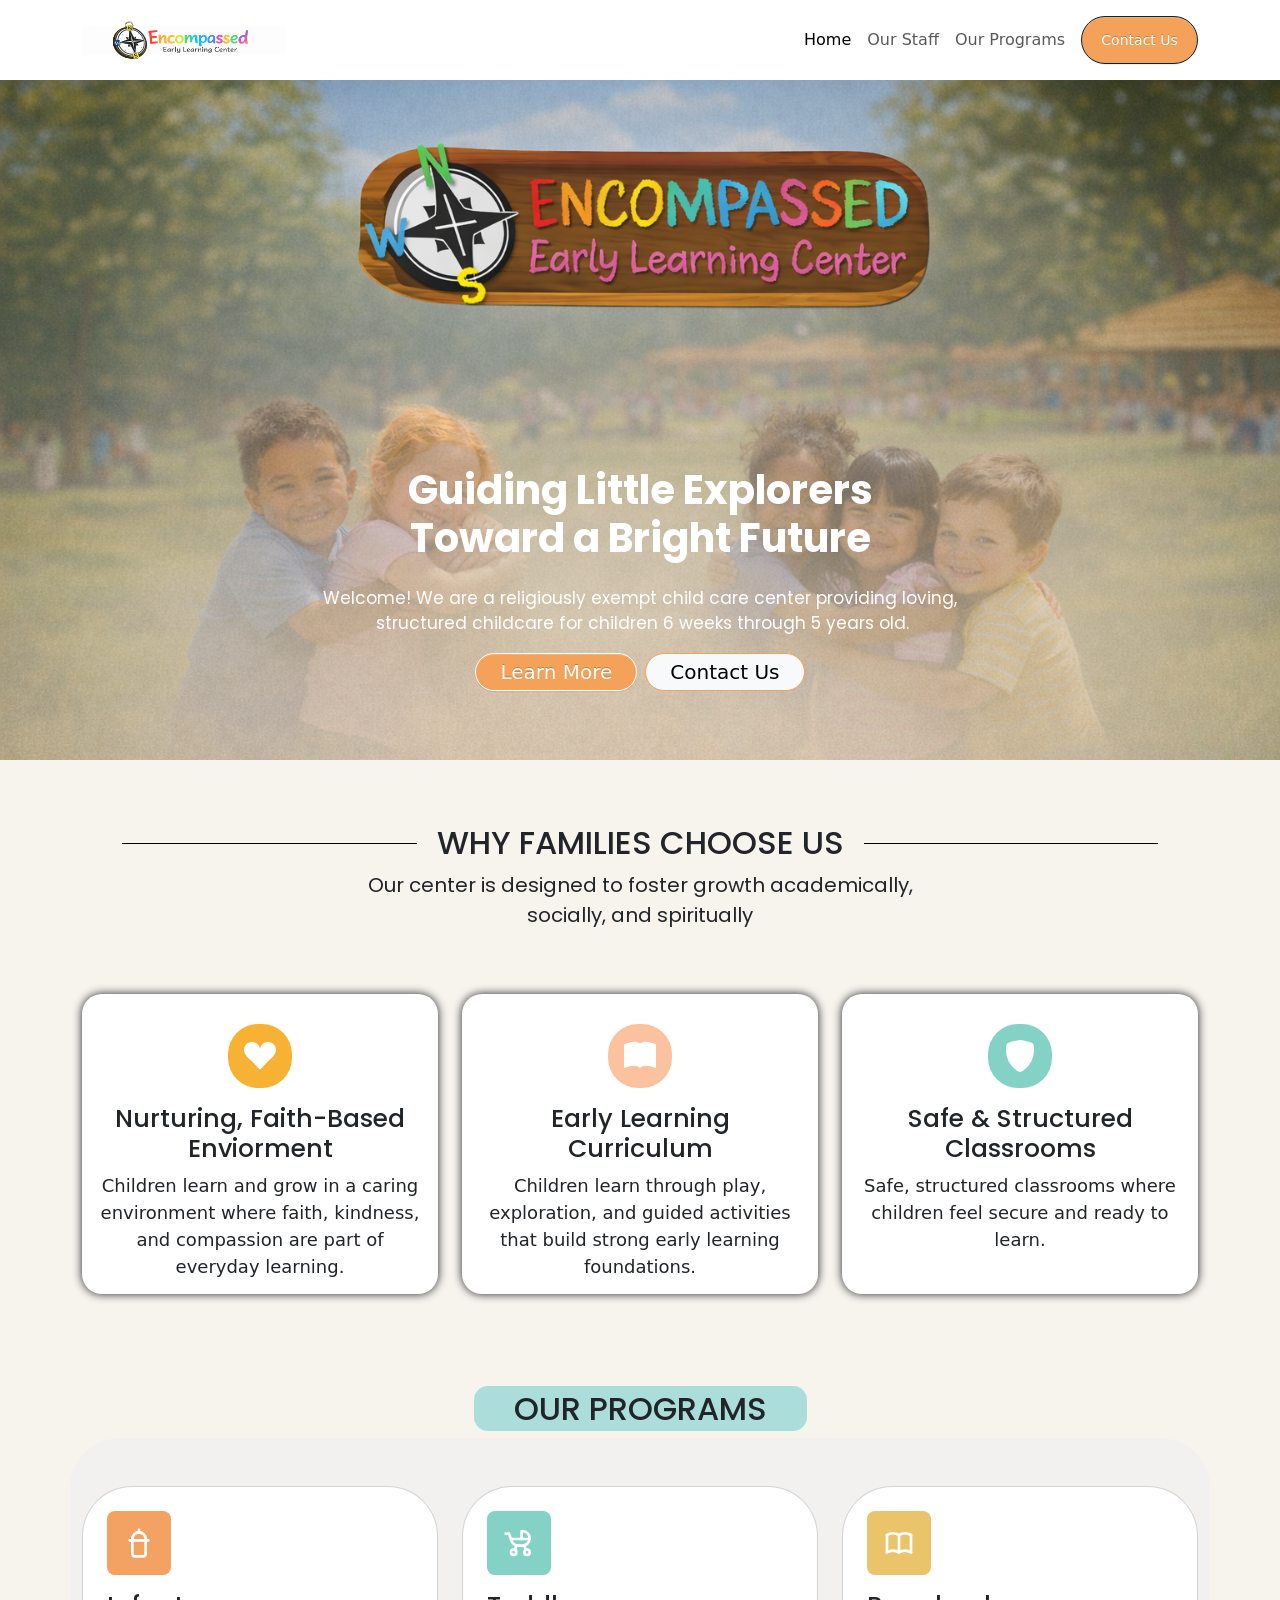
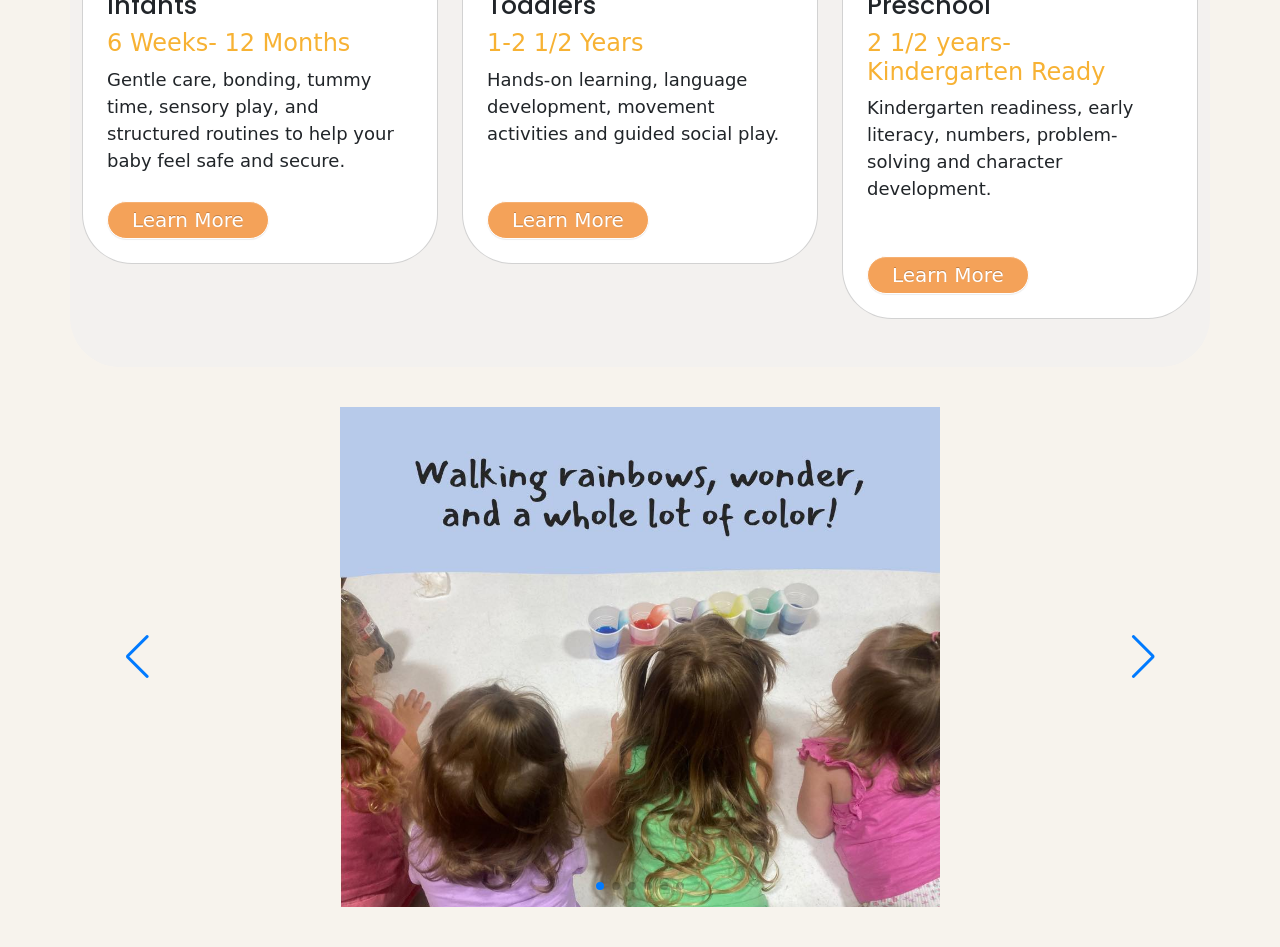
<file: index.html>
<!DOCTYPE html>
<html data-bs-theme="light" lang="en">

<head>
    <meta charset="utf-8">
    <meta name="viewport" content="width=device-width, initial-scale=1.0, shrink-to-fit=no">
    <title>EnCompassed Early Learning Center 4</title>
    <link rel="stylesheet" href="assets/bootstrap/css/bootstrap.min.css">
    <link rel="stylesheet" href="https://fonts.googleapis.com/css?family=Poppins&amp;display=swap">
    <link rel="stylesheet" href="assets/css/swiper-icons.css">
    <link rel="stylesheet" href="assets/css/animate.min.css">
    <link rel="stylesheet" href="assets/css/Articles-Cards-images.css">
    <link rel="stylesheet" href="assets/css/Bonded-with.css">
    <link rel="stylesheet" href="assets/css/divider-text-middle.css">
    <link rel="stylesheet" href="assets/css/Navbar-Right-Links-icons.css">
    <link rel="stylesheet" href="assets/css/Simple-Slider-swiper-bundle.min.css">
    <link rel="stylesheet" href="assets/css/Simple-Slider.css">
    <link rel="stylesheet" href="assets/css/Staff-Directory.css">
</head>

<body style="background: #F7F3ED;">
    <nav class="navbar navbar-expand-md bg-body py-3">
        <div class="container"><a class="navbar-brand d-flex align-items-center" href="#"><span style="font-family: Poppins, sans-serif;color: #333333;background: url(&quot;assets/img/ChatGPT%20Image%20Mar%203,%202026%20at%2002_42_57%20PM.png&quot;);"><img src="assets/img/newer.png" width="200px" style="margin-top: -110px;margin-bottom: -111px;">&nbsp;</span></a><button class="navbar-toggler" data-bs-toggle="collapse" data-bs-target="#navcol-2"><span class="visually-hidden">Toggle navigation</span><span class="navbar-toggler-icon"></span></button>
            <div class="collapse navbar-collapse" id="navcol-2">
                <ul class="navbar-nav ms-auto">
                    <li class="nav-item"><a class="nav-link active" data-bss-hover-animate="pulse" href="index.html">Home</a></li>
                    <li class="nav-item"><a class="nav-link" data-bss-hover-animate="pulse" href="staff.html">Our Staff</a></li>
                    <li class="nav-item"><a class="nav-link" data-bss-hover-animate="pulse" href="programs.html">Our Programs</a></li>
                </ul><a class="btn btn-primary ms-md-2" role="button" data-bss-hover-animate="pulse" href="contact.html" style="background: #F4A259;">Contact Us</a>
            </div>
        </div>
    </nav>
    <section class="py-4 py-xl-5" style="height: 680px;background: url(&quot;assets/img/ChatGPT%20Image%20Mar%203,%202026%20at%2002_16_16%20PM.png&quot;) center top / cover, linear-gradient(rgba(255,255,255,0.45) 100%, rgba(255,255,255,0.45) 100%);box-shadow: 0px 0px;">
        <div class="container d-flex justify-content-center align-items-center align-content-center" style="height: 650px;">
            <div class="text-center p-4 p-lg-5" style="margin-top: 250px;">
                <h1 class="fw-bold mb-4" style="font-family: Poppins, sans-serif;color: var(--bs-body-bg);">Guiding Little Explorers<br>Toward a Bright Future</h1>
                <p class="text-center" style="font-family: Poppins, sans-serif;font-size: 17px;color: var(--bs-body-bg);">Welcome! We are a religiously exempt child care center providing loving,<br>&nbsp;structured childcare for children 6 weeks through 5 years old.</p><a class="btn btn-primary fs-5 me-2 px-4 py-2" role="button" style="background: #F4A259;border-style: solid;border-color: var(--bs-btn-disabled-color);" href="programs.html">Learn More</a><a class="btn btn-light fs-5 px-4 py-2" role="button" style="border-style: solid;border-color: #F4A259;" href="contact.html">Contact Us</a>
            </div>
        </div>
        <div class="container py-4 py-xl-5">
            <div style="text-align:center;">
                <h2 class="divider-style" style="margin-top: -2px;"><span style="background: #F7F3ED;font-family: Poppins, sans-serif;">WHY FAMILIES CHOOSE US</span></h2>
            </div>
            <div class="row mb-5">
                <div class="col-md-8 col-xl-6 text-center mx-auto">
                    <p class="fs-5 w-lg-50" style="font-family: Poppins, sans-serif;">Our center is designed to foster growth academically, socially, and spiritually</p>
                </div>
            </div>
            <div class="row gy-4 row-cols-1 row-cols-md-2 row-cols-xl-3">
                <div class="col">
                    <div class="text-center d-flex flex-column align-items-center align-items-xl-center" data-bss-hover-animate="bounce" style="padding-top: 10px;padding-bottom: 10px;height: 300px;background: var(--bs-body-bg);border-radius: 20px;box-shadow: 0px 0px 10px;">
                        <div class="bs-icon-lg bs-icon-rounded bs-icon-primary d-flex flex-shrink-0 justify-content-center align-items-center mb-3 d-inline-block bs-icon lg" style="background: #f7b234;margin-top: 20px;border-radius: 30px;"><svg class="bi bi-suit-heart-fill" xmlns="http://www.w3.org/2000/svg" width="1em" height="1em" fill="currentColor" viewBox="0 0 16 16">
                                <path d="M4 1c2.21 0 4 1.755 4 3.92C8 2.755 9.79 1 12 1s4 1.755 4 3.92c0 3.263-3.234 4.414-7.608 9.608a.513.513 0 0 1-.784 0C3.234 9.334 0 8.183 0 4.92 0 2.755 1.79 1 4 1"></path>
                            </svg></div>
                        <div class="px-3">
                            <h4 style="font-size: 25px;font-family: Poppins, sans-serif;">Nurturing, Faith-Based Enviorment</h4>
                            <p style="line-height: 27px;font-size: 18px;">Children learn and grow in a caring environment where faith, kindness, and compassion are part of everyday learning.</p>
                        </div>
                    </div>
                </div>
                <div class="col">
                    <div class="text-center d-flex flex-column align-items-center align-items-xl-center" data-bss-hover-animate="bounce" style="padding-top: 10px;padding-bottom: 10px;background: var(--bs-body-bg);height: 300px;border-radius: 20px;box-shadow: 0px 0px 10px;">
                        <div class="bs-icon-lg bs-icon-rounded bs-icon-primary d-flex flex-shrink-0 justify-content-center align-items-center mb-3 d-inline-block bs-icon lg" style="background: #fbc2a0;margin-top: 20px;border-radius: 30px;"><svg class="bi bi-book-fill" xmlns="http://www.w3.org/2000/svg" width="1em" height="1em" fill="currentColor" viewBox="0 0 16 16">
                                <path d="M8 1.783C7.015.936 5.587.81 4.287.94c-1.514.153-3.042.672-3.994 1.105A.5.5 0 0 0 0 2.5v11a.5.5 0 0 0 .707.455c.882-.4 2.303-.881 3.68-1.02 1.409-.142 2.59.087 3.223.877a.5.5 0 0 0 .78 0c.633-.79 1.814-1.019 3.222-.877 1.378.139 2.8.62 3.681 1.02A.5.5 0 0 0 16 13.5v-11a.5.5 0 0 0-.293-.455c-.952-.433-2.48-.952-3.994-1.105C10.413.809 8.985.936 8 1.783"></path>
                            </svg></div>
                        <div class="px-3">
                            <h4 style="font-size: 25px;font-family: Poppins, sans-serif;">Early Learning Curriculum</h4>
                            <p style="line-height: 27px;font-size: 18px;">Children learn through play, exploration, and guided activities that build strong early learning foundations.</p>
                        </div>
                    </div>
                </div>
                <div class="col">
                    <div class="text-center d-flex flex-column align-items-center align-items-xl-center" data-bss-hover-animate="bounce" style="padding-top: 10px;padding-bottom: 10px;background: var(--bs-body-bg);height: 300px;border-radius: 20px;box-shadow: 0px 0px 10px;">
                        <div class="bs-icon-lg bs-icon-rounded bs-icon-primary d-flex flex-shrink-0 justify-content-center align-items-center mb-3 d-inline-block bs-icon lg" style="background: #84D2C5;margin-top: 20px;border-radius: 30px;"><svg class="bi bi-shield-fill" xmlns="http://www.w3.org/2000/svg" width="1em" height="1em" fill="currentColor" viewBox="0 0 16 16">
                                <path d="M5.072.56C6.157.265 7.31 0 8 0s1.843.265 2.928.56c1.11.3 2.229.655 2.887.87a1.54 1.54 0 0 1 1.044 1.262c.596 4.477-.787 7.795-2.465 9.99a11.8 11.8 0 0 1-2.517 2.453 7 7 0 0 1-1.048.625c-.28.132-.581.24-.829.24s-.548-.108-.829-.24a7 7 0 0 1-1.048-.625 11.8 11.8 0 0 1-2.517-2.453C1.928 10.487.545 7.169 1.141 2.692A1.54 1.54 0 0 1 2.185 1.43 63 63 0 0 1 5.072.56"></path>
                            </svg></div>
                        <div class="px-3">
                            <h4 style="font-size: 25px;font-family: Poppins, sans-serif;">Safe &amp; Structured Classrooms</h4>
                            <p style="line-height: 27px;font-size: 18px;">Safe, structured classrooms where children feel secure and ready to learn.</p>
                        </div>
                    </div>
                </div>
            </div>
        </div>
        <div class="container py-4 py-xl-5">
            <div class="row mb-5">
                <div class="col-md-8 col-xl-6 text-center mx-auto">
                    <h2 style="border-radius: 2000px;font-family: Poppins, sans-serif;"><span style="background: #abdeda;padding-right: 40px;padding-left: 40px;border-radius: 14px;font-family: Poppins, sans-serif;">OUR PROGRAMS</span></h2>
                </div>
            </div>
        </div>
        <div class="container py-4 py-xl-5" style="margin-top: -95px;background: #F3F1EF;border-radius: 50px;">
            <div class="row gy-4 row-cols-1 row-cols-md-2 row-cols-xl-3">
                <div class="col">
                    <div class="card" data-bss-hover-animate="shake" style="border-radius: 50px;">
                        <div class="card-body p-4" style="border-radius: 20px;">
                            <div class="bs-icon-lg bs-icon-rounded bs-icon-primary d-flex justify-content-center align-items-center mb-3 d-inline-block bs-icon" style="background: #F4A261;"><svg class="icon icon-tabler icon-tabler-baby-bottle" xmlns="http://www.w3.org/2000/svg" width="1em" height="1em" viewBox="0 0 24 24" stroke-width="2" stroke="currentColor" fill="none" stroke-linecap="round" stroke-linejoin="round">
                                    <path stroke="none" d="M0 0h24v24H0z" fill="none"></path>
                                    <path d="M5 10h14"></path>
                                    <path d="M12 2v2"></path>
                                    <path d="M12 4a5 5 0 0 1 5 5v11a2 2 0 0 1 -2 2h-6a2 2 0 0 1 -2 -2v-11a5 5 0 0 1 5 -5z"></path>
                                </svg></div>
                            <h4 class="text-start card-title" style="font-size: 25px;font-family: Poppins, sans-serif;">Infants</h4>
                            <h4 class="text-start card-title" style="color: #f7b234;">6 Weeks- 12 Months</h4>
                            <p class="text-start card-text" style="line-height: 27px;font-size: 18px;">Gentle care, bonding, tummy time, sensory play, and structured routines to help your baby feel safe and secure.<br><br><a class="btn btn-primary fs-5 me-2 px-4 py-2" role="button" style="background: #F4A259;border-style: solid;border-color: var(--bs-btn-disabled-color);" href="programs.html">Learn More</a></p>
                        </div>
                    </div>
                </div>
                <div class="col">
                    <div class="card" data-bss-hover-animate="shake" style="border-radius: 50px;">
                        <div class="card-body p-4" style="border-radius: 20px;">
                            <div class="bs-icon-lg bs-icon-rounded bs-icon-primary d-flex justify-content-center align-items-center mb-3 d-inline-block bs-icon" style="background: #84D2C5;"><svg class="icon icon-tabler icon-tabler-baby-carriage" xmlns="http://www.w3.org/2000/svg" width="1em" height="1em" viewBox="0 0 24 24" stroke-width="2" stroke="currentColor" fill="none" stroke-linecap="round" stroke-linejoin="round">
                                    <path stroke="none" d="M0 0h24v24H0z" fill="none"></path>
                                    <path d="M8 19m-2 0a2 2 0 1 0 4 0a2 2 0 1 0 -4 0"></path>
                                    <path d="M18 19m-2 0a2 2 0 1 0 4 0a2 2 0 1 0 -4 0"></path>
                                    <path d="M2 5h2.5l1.632 4.897a6 6 0 0 0 5.693 4.103h2.675a5.5 5.5 0 0 0 0 -11h-.5v6"></path>
                                    <path d="M6 9h14"></path>
                                    <path d="M9 17l1 -3"></path>
                                    <path d="M16 14l1 3"></path>
                                </svg></div>
                            <h4 class="text-start card-title" style="font-size: 25px;font-family: Poppins, sans-serif;">Toddlers</h4>
                            <h4 class="text-start card-title" style="color: #f7b234;">1-2 1/2 Years</h4>
                            <p class="text-start card-text" style="line-height: 27px;font-size: 18px;">Hands-on learning, language development, movement activities and guided social play.<br>&nbsp;<br><br><a class="btn btn-primary fs-5 me-2 px-4 py-2" role="button" style="background: #F4A259;border-style: solid;border-color: var(--bs-btn-disabled-color);" href="programs.html">Learn More</a></p>
                        </div>
                    </div>
                </div>
                <div class="col">
                    <div class="card" data-bss-hover-animate="shake" style="border-radius: 50px;">
                        <div class="card-body p-4" style="border-radius: 20px;">
                            <div class="bs-icon-lg bs-icon-rounded bs-icon-primary d-flex justify-content-center align-items-center mb-3 d-inline-block bs-icon" style="background: #E9C46A;"><svg class="icon icon-tabler icon-tabler-book" xmlns="http://www.w3.org/2000/svg" width="1em" height="1em" viewBox="0 0 24 24" stroke-width="2" stroke="currentColor" fill="none" stroke-linecap="round" stroke-linejoin="round">
                                    <path stroke="none" d="M0 0h24v24H0z" fill="none"></path>
                                    <path d="M3 19a9 9 0 0 1 9 0a9 9 0 0 1 9 0"></path>
                                    <path d="M3 6a9 9 0 0 1 9 0a9 9 0 0 1 9 0"></path>
                                    <path d="M3 6l0 13"></path>
                                    <path d="M12 6l0 13"></path>
                                    <path d="M21 6l0 13"></path>
                                </svg></div>
                            <h4 class="text-start card-title" style="font-size: 25px;font-family: Poppins, sans-serif;">Preschool</h4>
                            <h4 class="text-start card-title" style="color: #f7b234;">2 1/2 years- Kindergarten Ready</h4>
                            <p class="text-start card-text" style="font-size: 18px;">Kindergarten readiness, early literacy, numbers, problem-solving and character development.<br><br><br><a class="btn btn-primary fs-5 me-2 px-4 py-2" role="button" style="background: #F4A259;border-style: solid;border-color: var(--bs-btn-disabled-color);" href="programs.html">Learn More</a></p>
                        </div>
                    </div>
                </div>
            </div>
        </div>
        <div class="container" style="padding-top: 40px;">
            <div class="simple-slider" style="padding-bottom: 40px;">
                <div class="swiper-container">
                    <div class="swiper-wrapper">
                        <div class="swiper-slide" style="background: url(&quot;assets/img/518267916_122126163830873939_6648029952885350164_n.jpg&quot;) center top / 600px no-repeat;"></div>
                        <div class="swiper-slide" style="background: url(&quot;assets/img/531576477_122132547638873939_7776186776025026688_n.jpg&quot;) center top / 600px no-repeat;"></div>
                        <div class="swiper-slide" style="background: url(&quot;assets/img/617609085_122160607604873939_3709111853318825806_n.jpg&quot;) center top / 500px no-repeat;"></div>
                        <div class="swiper-slide" style="background: url(&quot;assets/img/588759568_122151977444873939_1249173764205493563_n.jpg&quot;) top center / 900px no-repeat;"></div>
                        <div class="swiper-slide" style="background: url(&quot;assets/img/588494182_122151977456873939_5821468153701639702_n.jpg&quot;) top center / 600px no-repeat;"></div>
                        <div class="swiper-slide" style="background: url(&quot;assets/img/588413048_122151977450873939_937953457555963261_n.jpg&quot;) center top / 800px no-repeat;"></div>
                    </div>
                    <div class="swiper-pagination"></div>
                    <div class="swiper-button-prev"></div>
                    <div class="swiper-button-next"></div>
                </div>
            </div>
        </div>
    </section>
    <script src="assets/bootstrap/js/bootstrap.min.js"></script>
    <script src="assets/js/bs-init.js"></script>
    <script src="assets/js/Simple-Slider-swiper-bundle.min.js"></script>
    <script src="assets/js/Simple-Slider.js"></script>
</body>

</html>
</file>
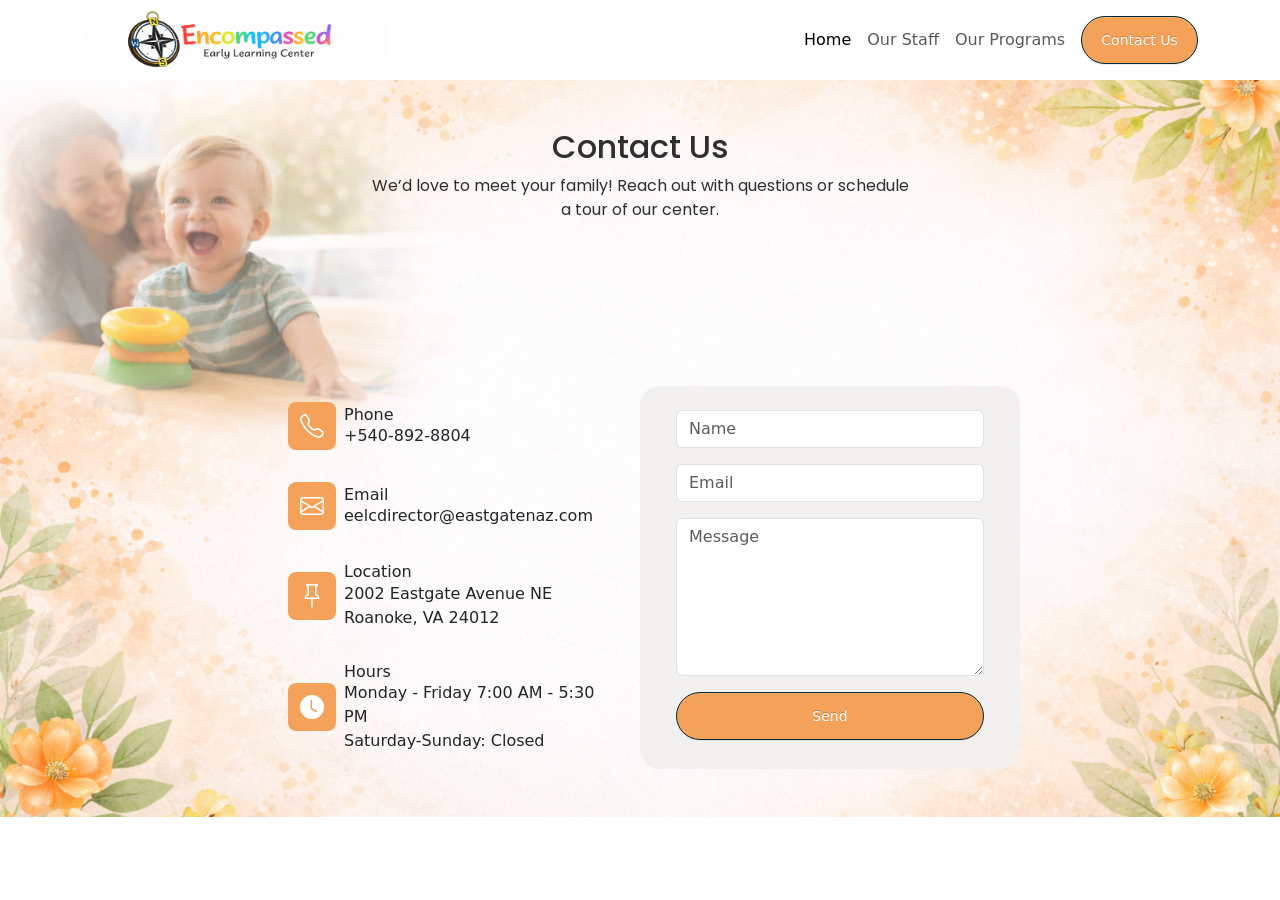
<file: contact.html>
<!DOCTYPE html>
<html data-bs-theme="light" lang="en">

<head>
    <meta charset="utf-8">
    <meta name="viewport" content="width=device-width, initial-scale=1.0, shrink-to-fit=no">
    <title>EnCompassed Early Learning Center 4</title>
    <link rel="stylesheet" href="assets/bootstrap/css/bootstrap.min.css">
    <link rel="stylesheet" href="https://fonts.googleapis.com/css?family=Poppins&amp;display=swap">
    <link rel="stylesheet" href="assets/css/swiper-icons.css">
    <link rel="stylesheet" href="assets/css/animate.min.css">
    <link rel="stylesheet" href="assets/css/Articles-Cards-images.css">
    <link rel="stylesheet" href="assets/css/Bonded-with.css">
    <link rel="stylesheet" href="assets/css/divider-text-middle.css">
    <link rel="stylesheet" href="assets/css/Navbar-Right-Links-icons.css">
    <link rel="stylesheet" href="assets/css/Simple-Slider-swiper-bundle.min.css">
    <link rel="stylesheet" href="assets/css/Simple-Slider.css">
    <link rel="stylesheet" href="assets/css/Staff-Directory.css">
</head>

<body>
    <nav class="navbar navbar-expand-md bg-body py-3">
        <div class="container"><a class="navbar-brand d-flex align-items-center" href="#"><span style="font-family: Poppins, sans-serif;color: #333333;background: url(&quot;assets/img/ChatGPT%20Image%20Mar%203,%202026%20at%2002_42_57%20PM.png&quot;);"><img src="assets/img/newer.png" width="200px" style="margin-top: -110px;margin-bottom: -111px;width: 300px;">&nbsp;</span></a><button class="navbar-toggler" data-bs-toggle="collapse" data-bs-target="#navcol-2"><span class="visually-hidden">Toggle navigation</span><span class="navbar-toggler-icon"></span></button>
            <div class="collapse navbar-collapse" id="navcol-2">
                <ul class="navbar-nav ms-auto">
                    <li class="nav-item"><a class="nav-link active" data-bss-hover-animate="pulse" href="index.html">Home</a></li>
                    <li class="nav-item"><a class="nav-link" data-bss-hover-animate="pulse" href="staff.html">Our Staff</a></li>
                    <li class="nav-item"><a class="nav-link" data-bss-hover-animate="pulse" href="programs.html">Our Programs</a></li>
                </ul><a class="btn btn-primary ms-md-2" role="button" data-bss-hover-animate="pulse" href="contact.html" style="background: #F4A259;">Contact Us</a>
            </div>
        </div>
    </nav>
    <section class="position-relative py-4 py-xl-5" style="background: url(&quot;assets/img/ChatGPT%20Image%20Mar%205,%202026,%2003_09_19%20PM.png&quot;);background-size: cover;">
        <div class="container position-relative" style="padding-top: -41px;">
            <div class="row mb-5">
                <div class="col-md-8 col-xl-6 text-center mx-auto" style="border-radius: 20px;">
                    <h2 style="font-family: Poppins, sans-serif;color: #2F2F2F;">Contact Us</h2>
                    <p class="w-lg-50" style="font-family: Poppins, sans-serif;color: #2F2F2F;">We’d love to meet your family! Reach out with questions or schedule a tour of our center.</p>
                </div>
            </div>
            <div class="row d-flex justify-content-center" style="padding-top: 100px;">
                <div class="col-md-6 col-lg-4 col-xl-4">
                    <div class="d-flex h-100 flex-column justify-content-center align-items-start">
                        <div class="d-flex align-items-center p-3">
                            <div class="bs-icon-md bs-icon-rounded bs-icon-primary d-flex flex-shrink-0 justify-content-center align-items-center d-inline-block bs-icon" style="background: #F4A259;"><svg class="bi bi-telephone" xmlns="http://www.w3.org/2000/svg" width="1em" height="1em" fill="currentColor" viewBox="0 0 16 16">
                                    <path d="M3.654 1.328a.678.678 0 0 0-1.015-.063L1.605 2.3c-.483.484-.661 1.169-.45 1.77a17.6 17.6 0 0 0 4.168 6.608 17.6 17.6 0 0 0 6.608 4.168c.601.211 1.286.033 1.77-.45l1.034-1.034a.678.678 0 0 0-.063-1.015l-2.307-1.794a.68.68 0 0 0-.58-.122l-2.19.547a1.75 1.75 0 0 1-1.657-.459L5.482 8.062a1.75 1.75 0 0 1-.46-1.657l.548-2.19a.68.68 0 0 0-.122-.58zM1.884.511a1.745 1.745 0 0 1 2.612.163L6.29 2.98c.329.423.445.974.315 1.494l-.547 2.19a.68.68 0 0 0 .178.643l2.457 2.457a.68.68 0 0 0 .644.178l2.189-.547a1.75 1.75 0 0 1 1.494.315l2.306 1.794c.829.645.905 1.87.163 2.611l-1.034 1.034c-.74.74-1.846 1.065-2.877.702a18.6 18.6 0 0 1-7.01-4.42 18.6 18.6 0 0 1-4.42-7.009c-.362-1.03-.037-2.137.703-2.877z"></path>
                                </svg></div>
                            <div class="px-2">
                                <h6 class="mb-0">Phone</h6>
                                <p class="mb-0">+540-892-8804</p>
                            </div>
                        </div>
                        <div class="d-flex align-items-center p-3">
                            <div class="bs-icon-md bs-icon-rounded bs-icon-primary d-flex flex-shrink-0 justify-content-center align-items-center d-inline-block bs-icon" style="background: #F4A259;"><svg class="bi bi-envelope" xmlns="http://www.w3.org/2000/svg" width="1em" height="1em" fill="currentColor" viewBox="0 0 16 16">
                                    <path d="M0 4a2 2 0 0 1 2-2h12a2 2 0 0 1 2 2v8a2 2 0 0 1-2 2H2a2 2 0 0 1-2-2zm2-1a1 1 0 0 0-1 1v.217l7 4.2 7-4.2V4a1 1 0 0 0-1-1zm13 2.383-4.708 2.825L15 11.105zm-.034 6.876-5.64-3.471L8 9.583l-1.326-.795-5.64 3.47A1 1 0 0 0 2 13h12a1 1 0 0 0 .966-.741M1 11.105l4.708-2.897L1 5.383z"></path>
                                </svg></div>
                            <div class="px-2">
                                <h6 class="mb-0">Email</h6>
                                <p class="mb-0">eelcdirector@eastgatenaz.com</p>
                            </div>
                        </div>
                        <div class="d-flex align-items-center p-3">
                            <div class="bs-icon-md bs-icon-rounded bs-icon-primary d-flex flex-shrink-0 justify-content-center align-items-center d-inline-block bs-icon" style="background: #F4A259;"><svg class="bi bi-pin" xmlns="http://www.w3.org/2000/svg" width="1em" height="1em" fill="currentColor" viewBox="0 0 16 16">
                                    <path d="M4.146.146A.5.5 0 0 1 4.5 0h7a.5.5 0 0 1 .5.5c0 .68-.342 1.174-.646 1.479-.126.125-.25.224-.354.298v4.431l.078.048c.203.127.476.314.751.555C12.36 7.775 13 8.527 13 9.5a.5.5 0 0 1-.5.5h-4v4.5c0 .276-.224 1.5-.5 1.5s-.5-1.224-.5-1.5V10h-4a.5.5 0 0 1-.5-.5c0-.973.64-1.725 1.17-2.189A6 6 0 0 1 5 6.708V2.277a3 3 0 0 1-.354-.298C4.342 1.674 4 1.179 4 .5a.5.5 0 0 1 .146-.354m1.58 1.408-.002-.001zm-.002-.001.002.001A.5.5 0 0 1 6 2v5a.5.5 0 0 1-.276.447h-.002l-.012.007-.054.03a5 5 0 0 0-.827.58c-.318.278-.585.596-.725.936h7.792c-.14-.34-.407-.658-.725-.936a5 5 0 0 0-.881-.61l-.012-.006h-.002A.5.5 0 0 1 10 7V2a.5.5 0 0 1 .295-.458 1.8 1.8 0 0 0 .351-.271c.08-.08.155-.17.214-.271H5.14q.091.15.214.271a1.8 1.8 0 0 0 .37.282"></path>
                                </svg></div>
                            <div class="px-2">
                                <h6 class="mb-0">Location</h6>
                                <p class="mb-0">2002 Eastgate Avenue NE<br>Roanoke, VA 24012&nbsp;</p>
                            </div>
                        </div>
                        <div class="d-flex align-items-center p-3">
                            <div class="bs-icon-md bs-icon-rounded bs-icon-primary d-flex flex-shrink-0 justify-content-center align-items-center d-inline-block bs-icon" style="background: #F4A259;"><svg class="bi bi-clock-fill" xmlns="http://www.w3.org/2000/svg" width="1em" height="1em" fill="currentColor" viewBox="0 0 16 16">
                                    <path d="M16 8A8 8 0 1 1 0 8a8 8 0 0 1 16 0M8 3.5a.5.5 0 0 0-1 0V9a.5.5 0 0 0 .252.434l3.5 2a.5.5 0 0 0 .496-.868L8 8.71z"></path>
                                </svg></div>
                            <div class="px-2">
                                <h6 class="mb-0">Hours</h6>
                                <p class="mb-0">Monday - Friday 7:00 AM - 5:30 PM<br>Saturday-Sunday: Closed</p>
                            </div>
                        </div>
                    </div>
                </div>
                <div class="col-md-6 col-lg-5 col-xl-4" style="background: #F3F1EF;border-radius: 20px;">
                    <div>
                        <form class="p-3 p-xl-4" method="post" action="https://formspree.io/f/mqegdbab">
                            <div class="mb-3"><input class="form-control" type="text" id="name-1" name="name" placeholder="Name"></div>
                            <div class="mb-3"><input class="form-control" type="email" id="email-1" name="email" placeholder="Email"></div>
                            <div class="mb-3"><textarea class="form-control" id="message-1" name="message" rows="6" placeholder="Message"></textarea></div>
                            <div><button class="btn btn-primary w-100 d-block" type="submit" style="background: #F4A259;">Send </button></div>
                        </form>
                    </div>
                </div>
            </div>
        </div>
    </section>
    <script src="assets/bootstrap/js/bootstrap.min.js"></script>
    <script src="assets/js/bs-init.js"></script>
    <script src="assets/js/Simple-Slider-swiper-bundle.min.js"></script>
    <script src="assets/js/Simple-Slider.js"></script>
</body>

</html>
</file>
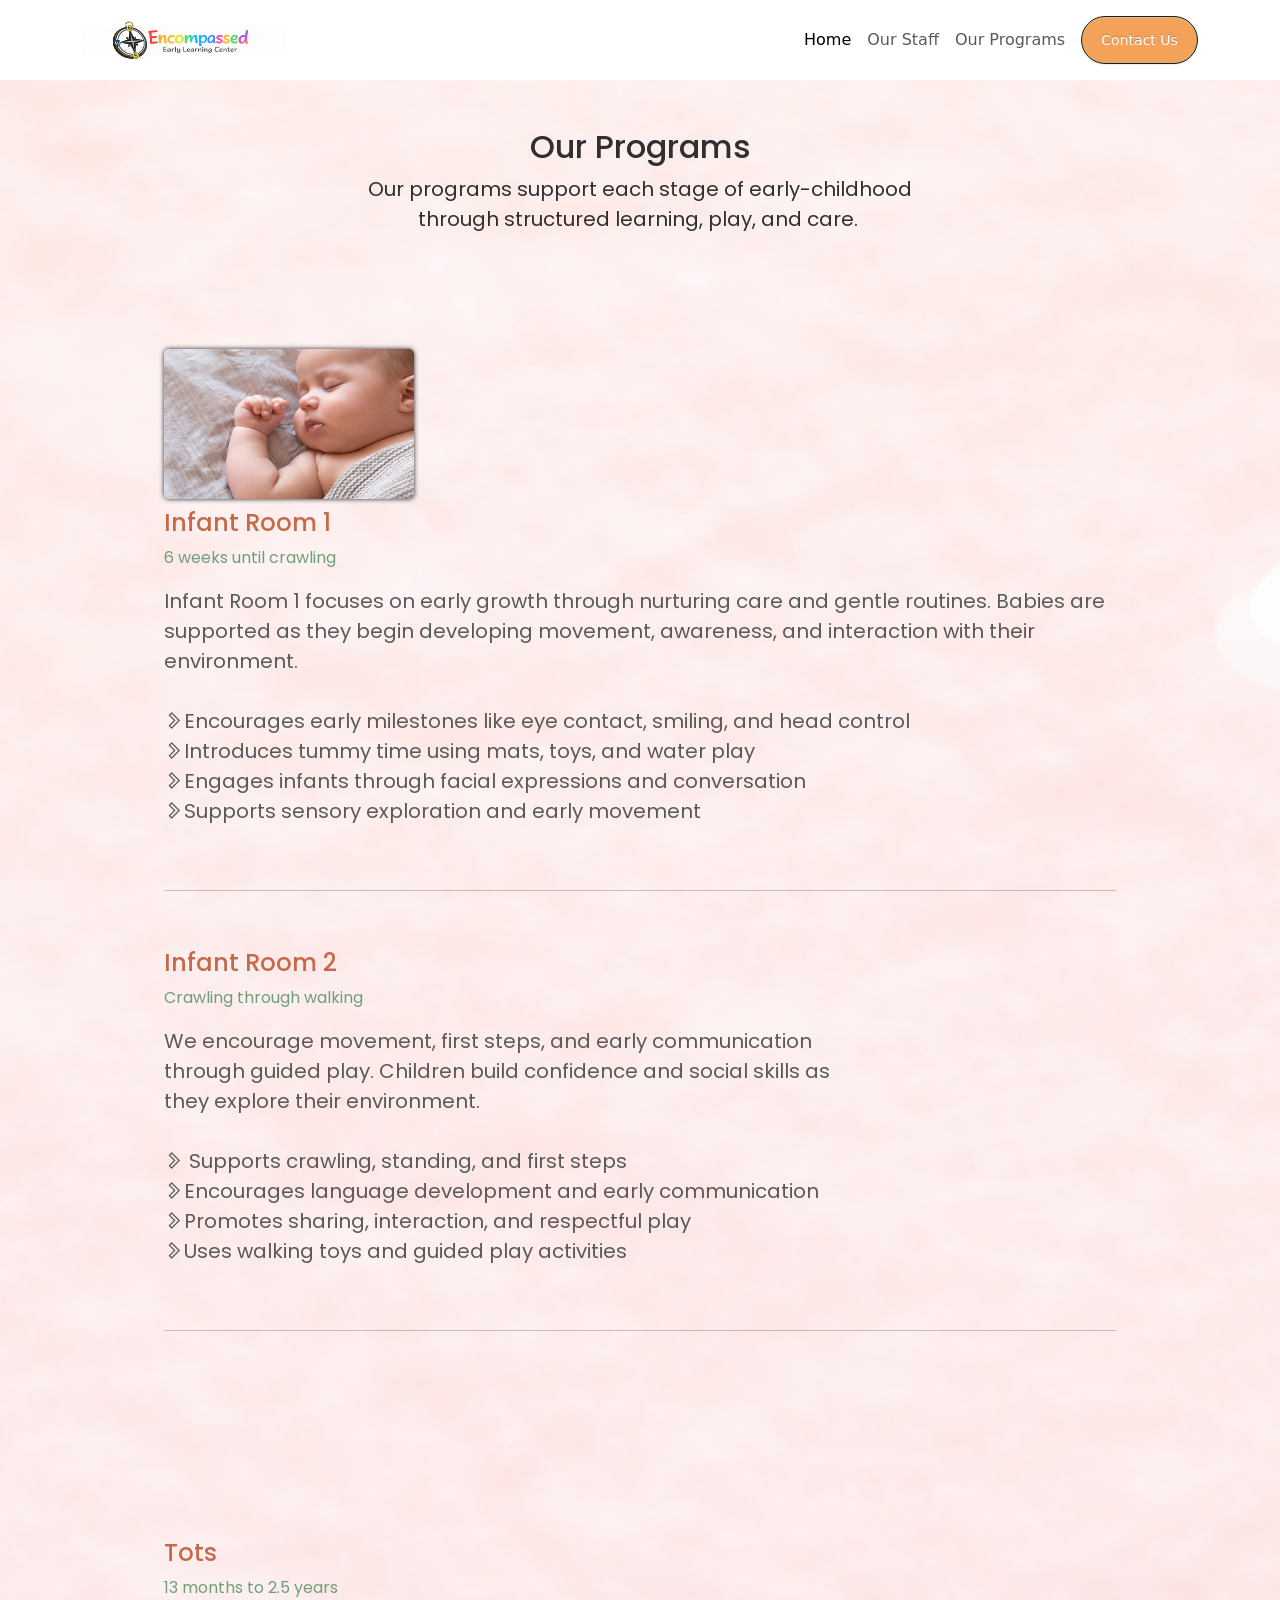
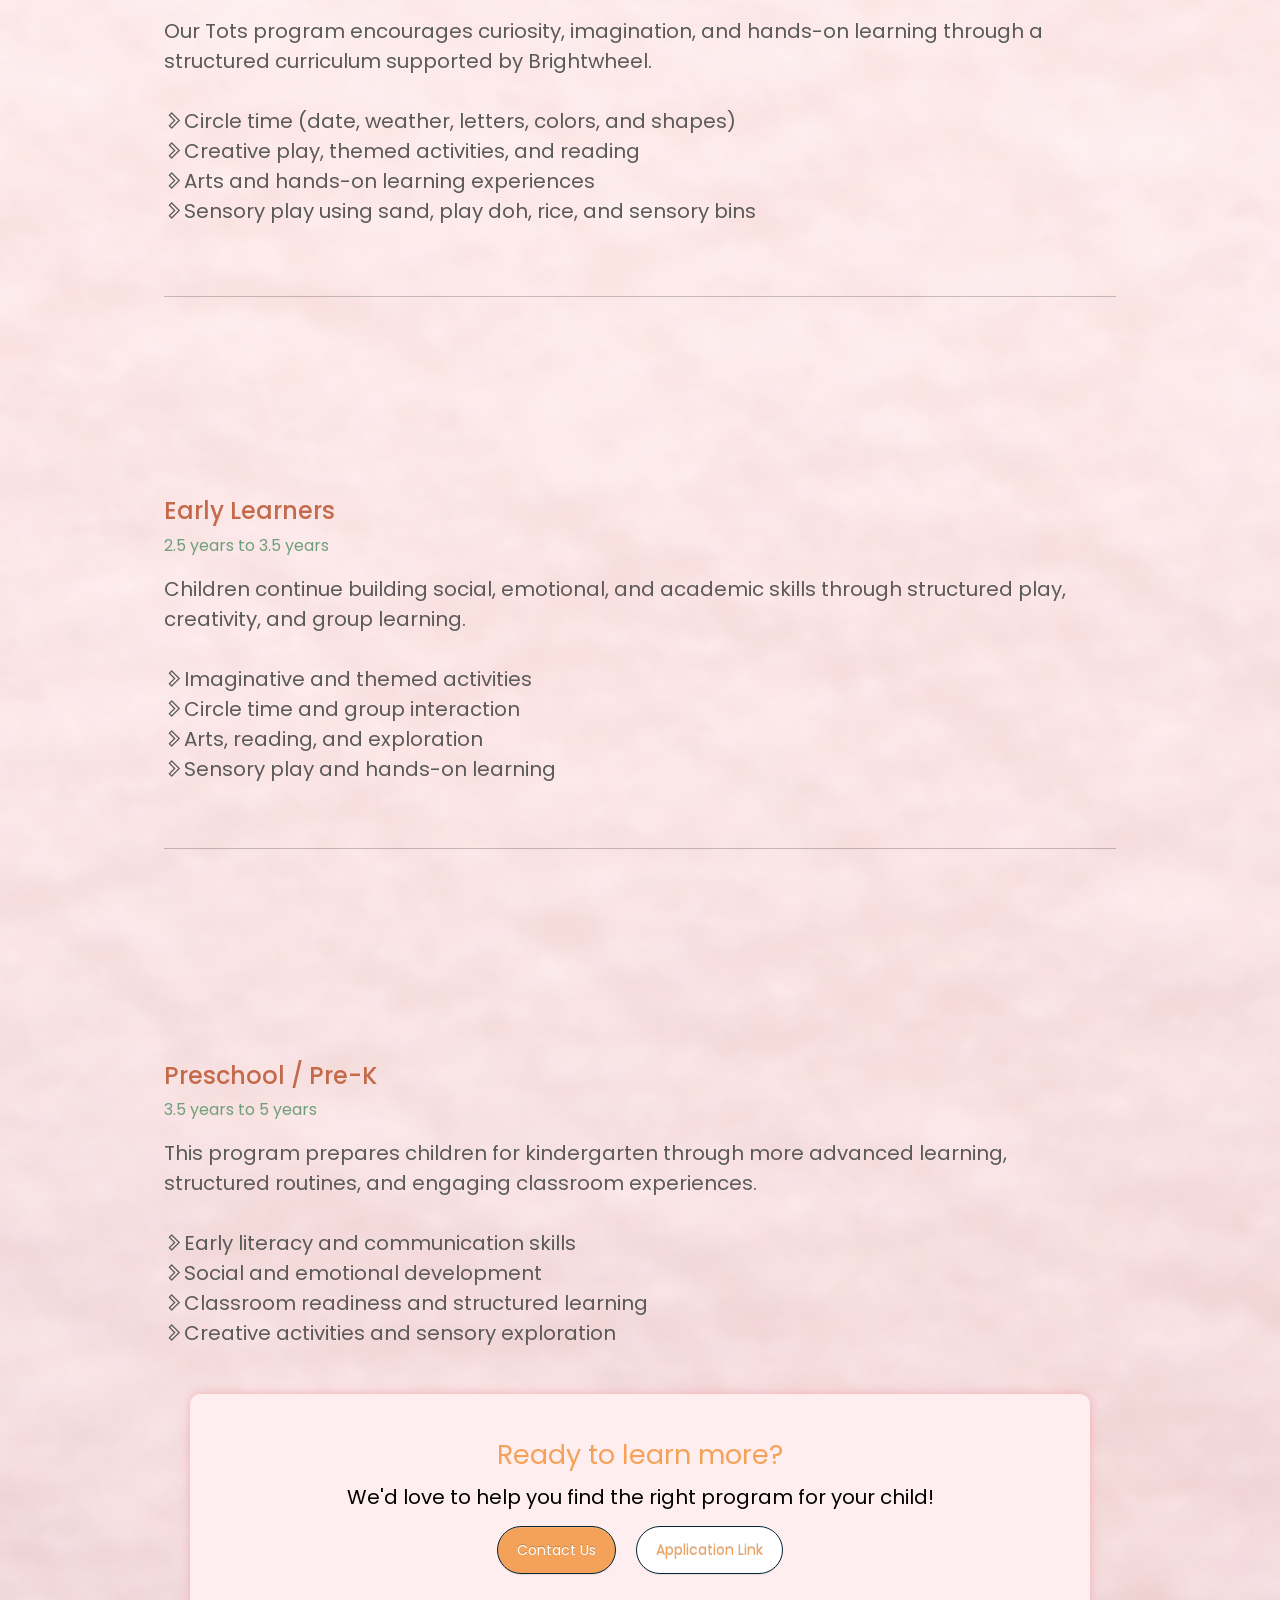
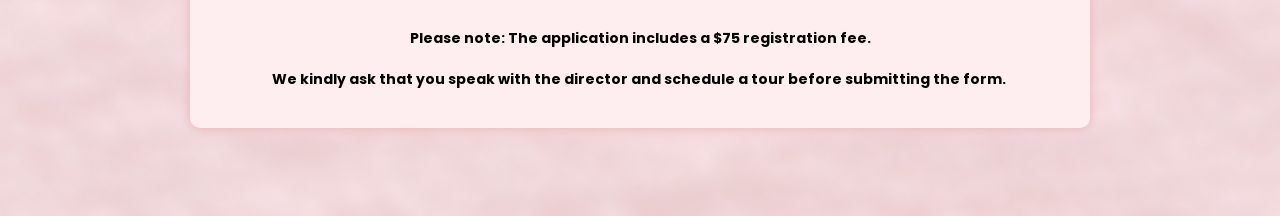
<file: programs.html>
<!DOCTYPE html>
<html data-bs-theme="light" lang="en">

<head>
    <meta charset="utf-8">
    <meta name="viewport" content="width=device-width, initial-scale=1.0, shrink-to-fit=no">
    <title>EnCompassed Early Learning Center 4</title>
    <link rel="stylesheet" href="assets/bootstrap/css/bootstrap.min.css">
    <link rel="stylesheet" href="https://fonts.googleapis.com/css?family=Poppins&amp;display=swap">
    <link rel="stylesheet" href="assets/css/swiper-icons.css">
    <link rel="stylesheet" href="assets/fonts/line-awesome.min.css">
    <link rel="stylesheet" href="assets/css/aos.min.css">
    <link rel="stylesheet" href="assets/css/animate.min.css">
    <link rel="stylesheet" href="assets/css/Articles-Cards-images.css">
    <link rel="stylesheet" href="assets/css/Bonded-with.css">
    <link rel="stylesheet" href="assets/css/divider-text-middle.css">
    <link rel="stylesheet" href="assets/css/Navbar-Right-Links-icons.css">
    <link rel="stylesheet" href="assets/css/Simple-Slider-swiper-bundle.min.css">
    <link rel="stylesheet" href="assets/css/Simple-Slider.css">
    <link rel="stylesheet" href="assets/css/Staff-Directory.css">
</head>

<body style="background: url(&quot;assets/img/ChatGPT%20Image%20Mar%2016,%202026,%2002_02_09%20PM.png&quot;) top / cover no-repeat;">
    <nav class="navbar navbar-expand-md bg-body py-3">
        <div class="container"><a class="navbar-brand d-flex align-items-center" href="#"><span style="font-family: Poppins, sans-serif;color: #333333;background: url(&quot;assets/img/ChatGPT%20Image%20Mar%203,%202026%20at%2002_42_57%20PM.png&quot;);"><img src="assets/img/newer.png" width="200px" style="margin-top: -110px;margin-bottom: -111px;">&nbsp;</span></a><button class="navbar-toggler" data-bs-toggle="collapse" data-bs-target="#navcol-1"><span class="visually-hidden">Toggle navigation</span><span class="navbar-toggler-icon"></span></button>
            <div class="collapse navbar-collapse" id="navcol-1">
                <ul class="navbar-nav ms-auto">
                    <li class="nav-item"><a class="nav-link active" data-bss-hover-animate="pulse" href="index.html">Home</a></li>
                    <li class="nav-item"><a class="nav-link" data-bss-hover-animate="pulse" href="staff.html">Our Staff</a></li>
                    <li class="nav-item"><a class="nav-link" data-bss-hover-animate="pulse" href="programs.html" target="_blank">Our Programs</a></li>
                </ul><a class="btn btn-primary ms-md-2" role="button" data-bss-hover-animate="pulse" href="contact.html" style="background: #F4A259;">Contact Us</a>
            </div>
        </div>
    </nav>
    <div class="container py-4 py-xl-5">
        <div class="row mb-5">
            <div class="col-md-8 col-xl-6 text-center mx-auto">
                <h2 style="color: #2f2f2f;font-family: Poppins, sans-serif;">Our Programs</h2>
                <p class="fs-5 w-lg-50" style="color: #2f2f2f;font-family: Poppins, sans-serif;">Our programs support each stage of early-childhood through structured learning, play, and care.&nbsp;</p>
            </div>
        </div>
    </div>
    <div class="container py-4 py-xl-5">
        <div class="row" style="margin-top: -69px;">
            <div class="col-md-8 col-xl-6 p-4 mx-auto" style="width: 1000px;">
                <div class="row">
                    <div class="col"><img data-aos="fade-up" src="assets/img/F0018%20Pregnancy%20Announcements%20%20Fun%201.jpg" width="243" height="162" style="box-shadow: 0px 0px 5px;width: 250px;height: 150px;border-radius: 5px;"></div>
                </div>
                <h4 style="color: #C46A4A;font-family: Poppins, sans-serif;padding-top: 10px;">Infant Room 1</h4>
                <p style="color: #6F9F7A;font-family: Poppins, sans-serif;">6 weeks until crawling</p>
                <div class="d-flex align-items-center align-items-md-start align-items-xl-center">
                    <div>
                        <p class="fs-5" style="color: #5a5a5a;font-family: Poppins, sans-serif;box-shadow: 0px 0px;">Infant Room 1 focuses on early growth through nurturing care and gentle routines. Babies are supported as they begin developing movement, awareness, and interaction with their environment.<br><br><i class="la la-chevron-right"></i>Encourages early milestones like eye contact, smiling, and head control<br><i class="la la-chevron-right"></i>Introduces tummy time using mats, toys, and water play<br><i class="la la-chevron-right"></i>Engages infants through facial expressions and conversation<br><i class="la la-chevron-right"></i>Supports sensory exploration and early movement</p>
                    </div>
                </div>
                <hr class="my-5">
                <div class="d-flex align-items-center align-items-md-start align-items-xl-center">
                    <div>
                        <h4 class="justify-content-end" style="color: #C46A4A;font-family: Poppins, sans-serif;padding-top: 10px;">Infant Room 2</h4>
                        <p class="justify-content-end" style="color: #6F9F7A;font-family: Poppins, sans-serif;">Crawling through walking</p>
                        <div class="col d-flex justify-content-end">
                            <p class="fs-5" style="font-family: Poppins, sans-serif;color: #5a5a5a;">We encourage movement, first steps, and early communication through guided play. Children build confidence and social skills as they explore their environment.<br><br><i class="la la-chevron-right"></i>&nbsp;Supports crawling, standing, and first steps<br><i class="la la-chevron-right"></i>Encourages language development and early communication<br><i class="la la-chevron-right"></i>Promotes sharing, interaction, and respectful play<br><i class="la la-chevron-right"></i>Uses walking toys and guided play activities</p><img class="justify-content-end" data-aos="fade-up" src="assets/img/baby-walking-1.jpg" width="245" height="144" style="box-shadow: 0px 0px 5px;height: 150px;border-radius: 5px;width: 250px;">
                        </div>
                    </div>
                </div>
                <hr class="my-5">
                <div class="d-flex align-items-center align-items-md-start align-items-xl-center">
                    <div>
                        <div class="row">
                            <div class="col"><img data-aos="fade-up" src="assets/img/bb8099c9-9f53-4ed6-a763-15a96651d3b7-hero_small.jpg" width="275" height="159" style="width: 250px;height: 150px;box-shadow: 0px 0px 5px;border-radius: 5px;"></div>
                        </div>
                        <h4 style="color: #C46A4A;font-family: Poppins, sans-serif;padding-top: 10px;">Tots</h4>
                        <p style="color: #6F9F7A;font-family: Poppins, sans-serif;">13 months to 2.5 years</p>
                        <p class="fs-5" style="color: #5a5a5a;font-family: Poppins, sans-serif;">Our Tots program encourages curiosity, imagination, and hands-on learning through a structured curriculum supported by Brightwheel.<br><br><i class="la la-chevron-right"></i>Circle time (date, weather, letters, colors, and shapes)<br><i class="la la-chevron-right"></i>Creative play, themed activities, and reading<br><i class="la la-chevron-right"></i>Arts and hands-on learning experiences<br><i class="la la-chevron-right"></i>Sensory play using sand, play doh, rice, and sensory bins</p>
                    </div>
                </div>
            </div>
        </div>
        <div class="row" style="margin-top: 65px;">
            <div class="col-md-8 col-xl-6 p-4 mx-auto" style="width: 1000px;margin-top: -107px;">
                <div class="d-flex align-items-center align-items-md-start align-items-xl-center"></div>
                <hr class="my-5">
                <div class="d-flex align-items-center align-items-md-start align-items-xl-center">
                    <div>
                        <div class="row">
                            <div class="col d-flex justify-content-center"><img data-aos="fade-up" src="assets/img/toddler-31-36-months-social-development.jpg" width="260" height="134" style="box-shadow: 0px 0px 5px;border-radius: 5px;height: 142px;width: 250px;"></div>
                        </div>
                        <h4 style="color: #C46A4A;font-family: Poppins, sans-serif;padding-top: 10px;">Early Learners</h4>
                        <p style="color: #6F9F7A;font-family: Poppins, sans-serif;">2.5 years to 3.5 years</p>
                        <p class="fs-5" style="color: #5a5a5a;font-family: Poppins, sans-serif;">Children continue building social, emotional, and academic skills through structured play, creativity, and group learning.<br><br><i class="la la-chevron-right"></i>Imaginative and themed activities<br><i class="la la-chevron-right"></i>Circle time and group interaction<br><i class="la la-chevron-right"></i>Arts, reading, and exploration<br><i class="la la-chevron-right"></i>Sensory play and hands-on learning</p>
                    </div>
                </div>
                <hr class="my-5">
                <div class="d-flex align-items-center align-items-md-start align-items-xl-center">
                    <div>
                        <div class="col"><img data-aos="fade-up" src="assets/img/iStock-1337580130-scaled%20(1).jpg" width="256" height="168" style="box-shadow: 0px 0px 10px;width: 250px;height: 155px;"></div>
                        <h4 style="color: #C46A4A;font-family: Poppins, sans-serif;padding-top: 10px;">Preschool / Pre-K</h4>
                        <p style="color: #6F9F7A;font-family: Poppins, sans-serif;">3.5 years to 5 years</p>
                        <p class="fs-5" style="color: #5a5a5a;font-family: Poppins, sans-serif;">This program prepares children for kindergarten through more advanced learning, structured routines, and engaging classroom experiences.<br><br><i class="la la-chevron-right"></i>Early literacy and communication skills<br><i class="la la-chevron-right"></i>Social and emotional development<br><i class="la la-chevron-right"></i>Classroom readiness and structured learning<br><i class="la la-chevron-right"></i>Creative activities and sensory exploration</p>
                    </div>
                </div>
                <div class="row">
                    <div class="col d-flex justify-content-center">
                        <p class="text-center" style="font-family: Poppins, sans-serif;color: #F4A259;background: #ffeeef;padding-bottom: 33px;box-shadow: 0px 0px 10px var(--bs-danger-border-subtle);width: 900px;border-radius: 10px;border-color: var(--bs-body-bg);margin-top: 30px;font-size: 27px;"><br>Ready to learn more?<br><small style="color: var(--bs-emphasis-color);font-size: 20px;">We'd love to help you find the right program for your child!</small><br><a class="btn btn-primary" role="button" style="background: #F4A259;margin-right: 20px;margin-top: 10px;" href="contact.html">Contact Us</a><a class="btn btn-primary" role="button" style="background: var(--bs-body-bg);color: #F4A259;margin-top: 10px;" href="https://schools.mybrightwheel.com/sign-in?redirect_path=/admissions/packet/60b78ed6-a3ce-46b5-aad6-b1343a20523f/fill?school_id=d05020ab-6ec1-4f22-bbd1-d7c7b8d6e869" target="_blank">Application Link</a><br><br><small style="color: var(--bs-emphasis-color);font-size: 14px;font-family: Poppins, sans-serif;"><strong>Please note: The application includes a $75 registration fee. </strong><br><strong>We kindly ask that you speak with the director and schedule a tour before submitting the form.&nbsp;</strong></small></p>
                    </div>
                </div>
            </div>
        </div>
    </div>
    <script src="assets/bootstrap/js/bootstrap.min.js"></script>
    <script src="assets/js/aos.min.js"></script>
    <script src="assets/js/bs-init.js"></script>
    <script src="assets/js/Simple-Slider-swiper-bundle.min.js"></script>
    <script src="assets/js/Simple-Slider.js"></script>
</body>

</html>
</file>
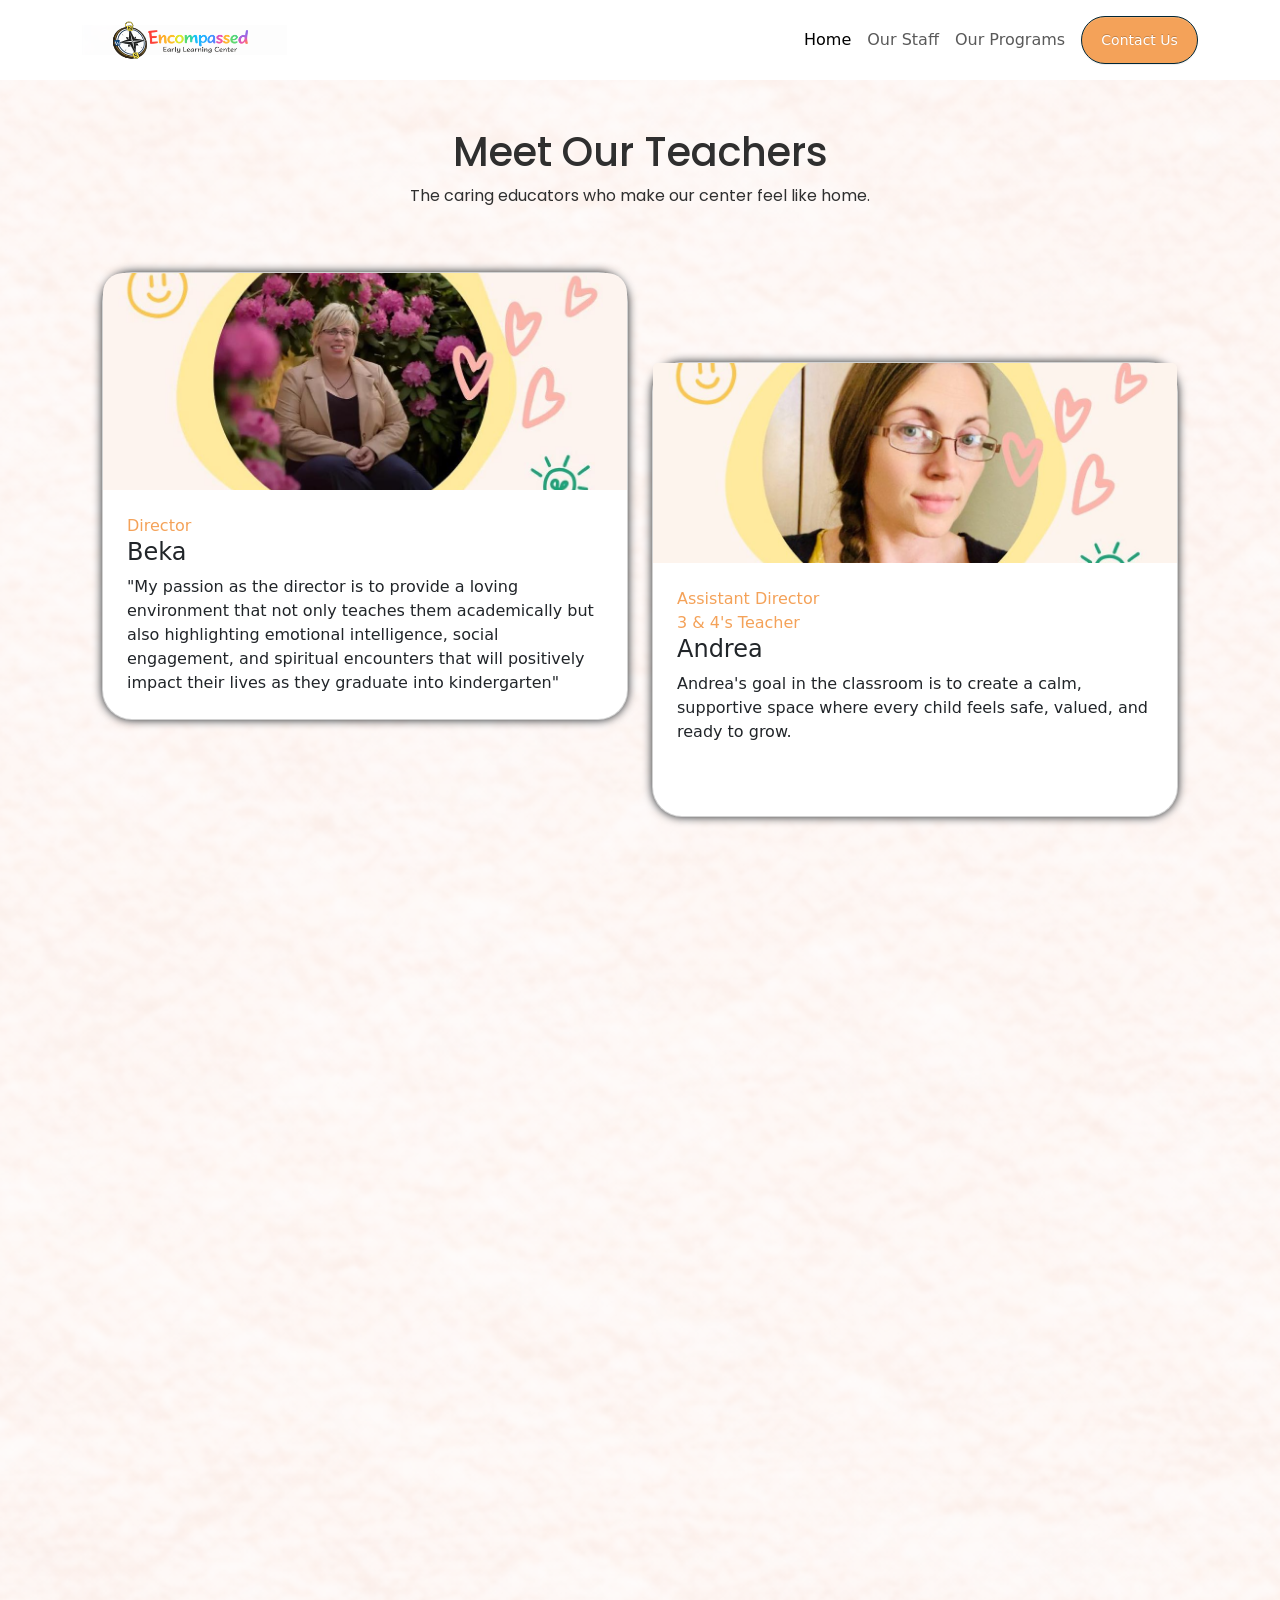
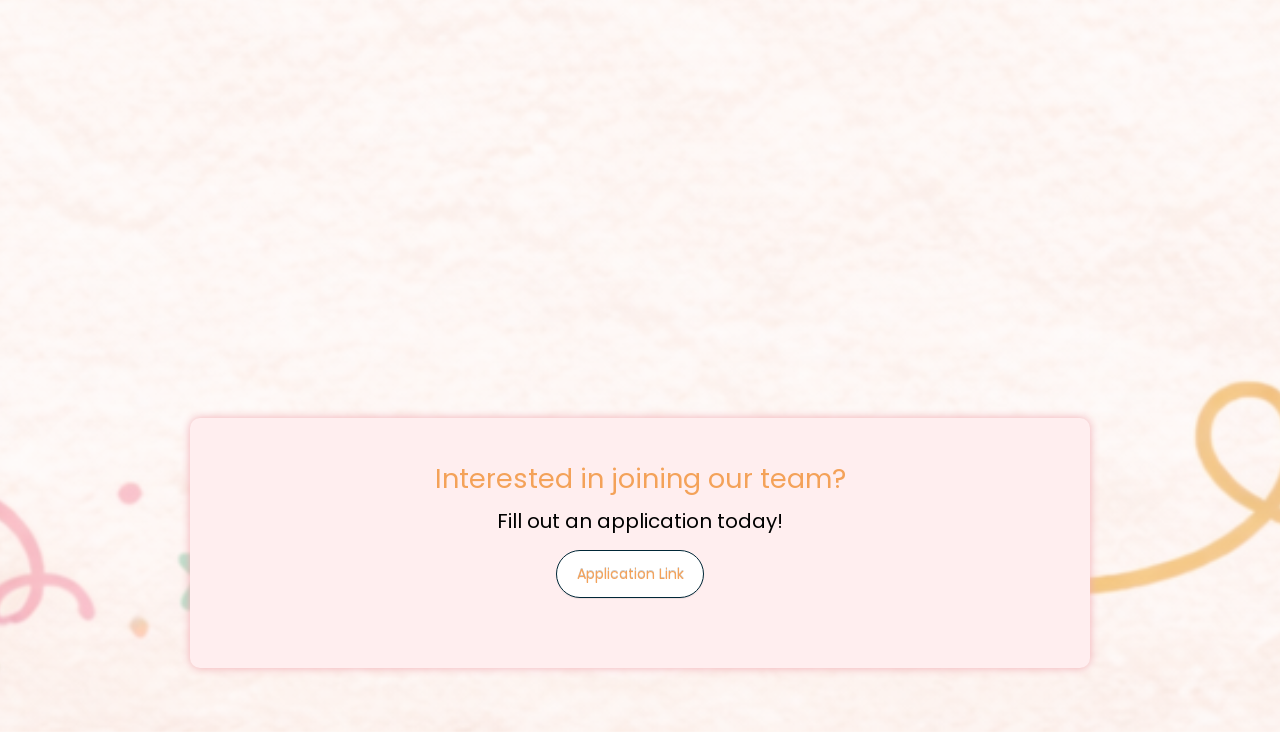
<file: staff.html>
<!DOCTYPE html>
<html data-bs-theme="light" lang="en">

<head>
    <meta charset="utf-8">
    <meta name="viewport" content="width=device-width, initial-scale=1.0, shrink-to-fit=no">
    <title>EnCompassed Early Learning Center 4</title>
    <link rel="stylesheet" href="assets/bootstrap/css/bootstrap.min.css">
    <link rel="stylesheet" href="https://fonts.googleapis.com/css?family=Poppins&amp;display=swap">
    <link rel="stylesheet" href="assets/css/swiper-icons.css">
    <link rel="stylesheet" href="assets/css/aos.min.css">
    <link rel="stylesheet" href="assets/css/animate.min.css">
    <link rel="stylesheet" href="assets/css/Articles-Cards-images.css">
    <link rel="stylesheet" href="assets/css/Bonded-with.css">
    <link rel="stylesheet" href="assets/css/divider-text-middle.css">
    <link rel="stylesheet" href="assets/css/Navbar-Right-Links-icons.css">
    <link rel="stylesheet" href="assets/css/Simple-Slider-swiper-bundle.min.css">
    <link rel="stylesheet" href="assets/css/Simple-Slider.css">
    <link rel="stylesheet" href="assets/css/Staff-Directory.css">
</head>

<body style="background: url(&quot;assets/img/ChatGPT%20Image%20Mar%2013,%202026,%2002_27_58%20PM.png&quot;) center / cover repeat, #ECE9E6;">
    <nav class="navbar navbar-expand-md bg-body py-3">
        <div class="container"><a class="navbar-brand d-flex align-items-center" href="#"><span style="font-family: Poppins, sans-serif;color: #333333;background: url(&quot;assets/img/ChatGPT%20Image%20Mar%203,%202026%20at%2002_42_57%20PM.png&quot;);"><img src="assets/img/newer.png" width="200px" style="margin-top: -110px;margin-bottom: -111px;">&nbsp;</span></a><button class="navbar-toggler" data-bs-toggle="collapse" data-bs-target="#navcol-2"><span class="visually-hidden">Toggle navigation</span><span class="navbar-toggler-icon"></span></button>
            <div class="collapse navbar-collapse" id="navcol-2">
                <ul class="navbar-nav ms-auto">
                    <li class="nav-item"><a class="nav-link active" data-bss-hover-animate="pulse" href="index.html">Home</a></li>
                    <li class="nav-item"><a class="nav-link" data-bss-hover-animate="pulse" href="staff.html">Our Staff</a></li>
                    <li class="nav-item"><a class="nav-link" data-bss-hover-animate="pulse" href="programs.html">Our Programs</a></li>
                </ul><a class="btn btn-primary ms-md-2" role="button" data-bss-hover-animate="pulse" href="contact.html" style="background: #F4A259;">Contact Us</a>
            </div>
        </div>
    </nav>
    <div class="container py-4 py-xl-5">
        <div class="row mb-5">
            <div class="col-md-8 col-xl-6 text-center mx-auto" style="border-radius: 30px;">
                <h2 class="fs-1" style="font-family: Poppins, sans-serif;color: #2F2F2F;">Meet Our Teachers</h2>
                <p class="w-lg-50" style="font-family: Poppins, sans-serif;color: #2F2F2F;">The caring educators who make our center feel like home.</p>
            </div>
        </div>
        <div class="row gy-4 row-cols-1 row-cols-md-2 row-cols-xl-3 d-flex justify-content-center align-items-center align-content-center">
            <div class="col" style="width: 550px;height: 634.797px;box-shadow: 0px 0px;">
                <div class="card" data-aos="fade-right" style="border-radius: 30px;box-shadow: 0px 0px 10px;"><img class="card-img-top w-100 d-block fit-cover" src="assets/img/515574515_122123985554873939_4223498790338823825_n-2.jpg" width="354" height="217" style="border-radius: 10px;border-top-left-radius: 20px;border-top-right-radius: 20px;border-bottom-right-radius: 0px;border-bottom-left-radius: 0px;border: 5px none #f4a259 ;border-top-style: none;border-right-style: none;border-left-style: none;">
                    <div class="card-body p-4" style="box-shadow: 0px 0px;border-radius: 10px;border-bottom-left-radius: 20px;border-top-right-radius: 0px;border-top-left-radius: 0px;border-bottom-right-radius: 20px;border: 5px none #f4a259 ;border-top-style: none;border-right-style: none;border-bottom-style: none;border-left-style: none;">
                        <p class="mb-0 card-text" style="color: #F4A259;">Director</p>
                        <h4 class="card-title">Beka</h4>
                        <p class="card-text">"My passion as the director is to provide a loving environment that not only teaches them academically but also highlighting emotional intelligence, social engagement, and spiritual encounters that will positively impact their lives as they graduate into kindergarten"&nbsp;</p>
                    </div>
                </div>
            </div>
            <div class="col" style="width: 550px;">
                <div class="card" data-aos="fade-right" style="border-radius: 30px;box-shadow: 0px 0px 10px;"><img class="card-img-top w-100 d-block fit-cover" src="assets/img/518272265_122124812828873939_8121415583349382797_n-1.jpg" style="margin-top: 0px;padding-bottom: 0px;height: 200px;background: url(&quot;https://cdn.bootstrapstudio.io/placeholders/1400x800.png&quot;);">
                    <div class="card-body p-4">
                        <p class="mb-0 card-text" style="color: #F4A259;">Assistant Director<br>3 &amp; 4's Teacher</p>
                        <h4 class="card-title">Andrea</h4>
                        <p class="card-text">Andrea's goal in the classroom is to create a calm, supportive space where every child feels safe, valued, and ready to grow.<br><br><br></p>
                    </div>
                </div>
            </div>
        </div>
        <div class="row gy-4 row-cols-1 row-cols-md-2 row-cols-xl-3 d-flex justify-content-center align-items-center align-content-center" style="padding-top: 50px;padding-bottom: 50px;">
            <div class="col">
                <div class="card" data-aos="fade-right" style="border-radius: 30px;box-shadow: 0px 0px 5px;"><img class="card-img-top w-100 d-block fit-cover" style="height: 200px;" src="assets/img/Tanasia.jpg">
                    <div class="card-body p-4">
                        <p class="mb-0 card-text" style="color: #F4A259;">14-29 Month Teacher</p>
                        <h4 class="card-title">Tanasia</h4>
                        <p class="card-text">Tanasia is passionate about creating a safe and supportive space where children can learn and grow!<br><br><br><br><br></p>
                    </div>
                </div>
            </div>
            <div class="col">
                <div class="card" data-aos="fade-right" style="border-radius: 30px;box-shadow: 0px 0px 5px;"><img class="card-img-top w-100 d-block fit-cover" style="height: 200px;margin-bottom: 43px;" src="assets/img/643441541_122164821014873939_5913096527841055711_n-1.jpg" width="354" height="200">
                    <div class="card-body p-4" style="margin-top: -43px;">
                        <p class="mb-0 card-text" style="color: #F4A259;">Infant Care Teacher</p>
                        <h4 class="card-title">Amber</h4>
                        <p class="card-text">Amber's heart for nurturing little ones helps create a safe and loving start each day.&nbsp;<br><br><br><br><br></p>
                    </div>
                </div>
            </div>
        </div>
        <div class="row gy-4 row-cols-1 row-cols-md-2 row-cols-xl-3 d-flex justify-content-center align-items-center align-content-center">
            <div class="col">
                <div class="card" data-aos="fade-right" style="border-radius: 30px;box-shadow: 0px 0px 5px;"><img class="card-img-top w-100 d-block fit-cover" style="height: 200px;" src="assets/img/515439575_122129108360873939_3225343123008774908_n-1.jpg">
                    <div class="card-body p-4" style="box-shadow: 0px 0px;">
                        <p class="mb-0 card-text" style="color: #F4A259;">14-28 Month Teacher</p>
                        <h4 class="card-title">Angela</h4>
                        <p class="card-text">Angela's goal in the classroom is to create a structured, engaging space where children learn through their senses and feel confident in their routine.<br><br><br><br></p>
                    </div>
                </div>
            </div>
            <div class="col">
                <div class="card" data-aos="fade-right" style="border-radius: 30px;box-shadow: 0px 0px 5px;"><img class="card-img-top w-100 d-block fit-cover" style="height: 200px;" src="assets/img/ava.jpg">
                    <div class="card-body p-4" style="box-shadow: 0px 0px;">
                        <p class="mb-0 card-text" style="color: #F4A259;">13-29 Month Teacher</p>
                        <h4 class="card-title">Ava</h4>
                        <p class="card-text">Ava is excited to help little learners grow in a loving and nurturing environment!<br><br><br><br><br><br></p>
                    </div>
                </div>
            </div>
        </div>
        <div class="col d-flex justify-content-center">
            <p class="text-center" style="font-family: Poppins, sans-serif;color: #F4A259;background: #ffeeef;padding-bottom: 33px;box-shadow: 0px 0px 10px var(--bs-danger-border-subtle);width: 900px;border-radius: 10px;border-color: var(--bs-body-bg);font-size: 27px;margin-top: 30px;height: 250px;"><br>Interested in joining our team?<br><small style="color: var(--bs-emphasis-color);font-size: 20px;">Fill out an application today!</small><br><a class="btn btn-primary" role="button" style="background: var(--bs-body-bg);color: #F4A259;margin-top: 10px;margin-right: 20px;" href="https://rebekah2026.aidaform.com/employment-application" target="_blank">Application Link</a><br><br></p>
        </div>
    </div>
    <script src="assets/bootstrap/js/bootstrap.min.js"></script>
    <script src="assets/js/aos.min.js"></script>
    <script src="assets/js/bs-init.js"></script>
    <script src="assets/js/Simple-Slider-swiper-bundle.min.js"></script>
    <script src="assets/js/Simple-Slider.js"></script>
</body>

</html>
</file>
<file: assets/css/Articles-Cards-images.css>
.fit-cover {
  object-fit: cover;
}

.fit-cover {
}
</file>
<file: assets/css/Bonded-with.css>
.btn-default, .btn-primary, .btn-success, .btn-info, .btn-warning, .btn-danger {
  text-shadow: 0 -1px 0 rgba(0, 0, 0, .2);
  -webkit-box-shadow: inset 0 1px 0 rgba(255, 255, 255, .15), 0 1px 1px rgba(0, 0, 0, .075);
  box-shadow: inset 0 1px 0 rgba(255, 255, 255, .15), 0 1px 1px rgba(0, 0, 0, .075);
}

.btn-default:active, .btn-primary:active, .btn-success:active, .btn-info:active, .btn-warning:active, .btn-danger:active, .btn-default.active, .btn-primary.active, .btn-success.active, .btn-info.active, .btn-warning.active, .btn-danger.active {
  -webkit-box-shadow: inset 0 3px 5px rgba(0, 0, 0, .125);
  box-shadow: inset 0 3px 5px rgba(0, 0, 0, .125);
}

.btn:active, .btn.active {
  background-image: none;
}

.btn-primary {
  background-image: -webkit-linear-gradient(top, #337ab7 0%, #265a88 100%);
  background-image: -o-linear-gradient(top, #337ab7 0%, #265a88 100%);
  background-image: -webkit-gradient(linear, left top, left bottom, from(#337ab7), to(#265a88));
  background-image: linear-gradient(to bottom, #337ab7 0%, #265a88 100%);
  filter: progid:DXImageTransform.Microsoft.gradient(startColorstr='#ff337ab7', endColorstr='#ff265a88', GradientType=0);
  filter: progid:DXImageTransform.Microsoft.gradient(enabled=false);
  background-repeat: repeat-x;
  border-color: #245580;
}

.btn-primary:hover, .btn-primary:focus {
  background-color: #265a88;
  background-position: 0 -15px;
}

.btn-primary:active, .btn-primary.active {
  background-color: #265a88;
  border-color: #245580;
}

.btn-danger, .btn-default, .btn-info, .btn-primary, .btn-success, .btn-warning {
  text-shadow: 0 -1px 0 rgba(0,0,0,.2);
  -webkit-box-shadow: inset 0 1px 0 rgba(255,255,255,.15),0 1px 1px rgba(0,0,0,.075);
  box-shadow: inset 0 1px 0 rgba(255,255,255,.15),0 1px 1px rgba(0,0,0,.075);
}

.btn-danger.active, .btn-danger:active, .btn-default.active, .btn-default:active, .btn-info.active, .btn-info:active, .btn-primary.active, .btn-primary:active, .btn-success.active, .btn-success:active, .btn-warning.active, .btn-warning:active {
  -webkit-box-shadow: inset 0 3px 5px rgba(0,0,0,.125);
  box-shadow: inset 0 3px 5px rgba(0,0,0,.125);
}

.btn.active, .btn:active {
  background-image: none;
}

.btn-primary {
  background-image: -webkit-linear-gradient(top,#337ab7 0,#265a88 100%);
  background-image: -o-linear-gradient(top,#337ab7 0,#265a88 100%);
  background-image: -webkit-gradient(linear,left top,left bottom,from(#337ab7),to(#265a88));
  background-image: linear-gradient(to bottom,#337ab7 0,#265a88 100%);
  filter: progid:DXImageTransform.Microsoft.gradient(startColorstr='#ff337ab7', endColorstr='#ff265a88', GradientType=0);
  filter: progid:DXImageTransform.Microsoft.gradient(enabled=false);
  background-repeat: repeat-x;
  border-color: #245580;
}

.btn-primary:focus, .btn-primary:hover {
  background-color: #265a88;
  background-position: 0 -15px;
}

.btn-primary.active, .btn-primary:active {
  background-color: #265a88;
  border-color: #245580;
}

*, *::before, *::after {
  box-sizing: border-box;
}

button {
  border-radius: 0;
}

button:focus {
  outline: 1px dotted;
  outline: 5px auto -webkit-focus-ring-color;
}

input, button, select, optgroup, textarea {
  margin: 0;
  font-family: inherit;
  font-size: inherit;
  line-height: inherit;
}

button, input {
  overflow: visible;
}

button, html [type="button"], [type="reset"], [type="submit"] {
  -webkit-appearance: button;
}

.btn {
  display: inline-block;
  font-weight: 400;
  text-align: center;
  white-space: nowrap;
  vertical-align: middle;
  -webkit-user-select: none;
  -moz-user-select: none;
  -ms-user-select: none;
  user-select: none;
  border: 1px solid transparent;
  padding: 0.375rem 0.75rem;
  font-size: 1rem;
  line-height: 1.5;
  border-radius: 0.25rem;
  transition: color 0.15s ease-in-out, background-color 0.15s ease-in-out, border-color 0.15s ease-in-out, box-shadow 0.15s ease-in-out;
}

@media screen and (prefers-reduced-motion: reduce) {
  .btn {
    transition: none;
  }
}

.btn:hover, .btn:focus {
  text-decoration: none;
}

.btn:focus, .btn.focus {
  outline: 0;
  box-shadow: 0 0 0 0.2rem rgba(0, 123, 255, 0.25);
}

.btn:not(:disabled):not(.disabled) {
  cursor: pointer;
}

.btn:not(:disabled):not(.disabled):active, .btn:not(:disabled):not(.disabled).active {
  background-image: none;
}

.btn-primary {
  color: #fff;
  background-color: #007bff;
  border-color: #007bff;
}

.btn-primary:hover {
  color: #fff;
  background-color: #0069d9;
  border-color: #0062cc;
}

.btn-primary:focus, .btn-primary.focus {
  box-shadow: 0 0 0 0.2rem rgba(0, 123, 255, 0.5);
}

.btn-primary:not(:disabled):not(.disabled):active, .btn-primary:not(:disabled):not(.disabled).active, .show > .btn-primary.dropdown-toggle {
  color: #fff;
  background-color: #0062cc;
  border-color: #005cbf;
}

.btn-primary:not(:disabled):not(.disabled):active:focus, .btn-primary:not(:disabled):not(.disabled).active:focus, .show > .btn-primary.dropdown-toggle:focus {
  box-shadow: 0 0 0 0.2rem rgba(0, 123, 255, 0.5);
}

button, html input[type="button"], input[type="reset"], input[type="submit"] {
  -webkit-appearance: button;
  cursor: pointer;
}

*:before, *:after {
  -webkit-box-sizing: border-box;
  -moz-box-sizing: border-box;
  box-sizing: border-box;
}

input, button, select, textarea {
  font-family: inherit;
  font-size: inherit;
  line-height: inherit;
}

.btn {
  display: inline-block;
  padding: 6px 12px;
  margin-bottom: 0;
  font-size: 14px;
  font-weight: normal;
  line-height: 1.42857143;
  text-align: center;
  white-space: nowrap;
  vertical-align: middle;
  -ms-touch-action: manipulation;
  touch-action: manipulation;
  cursor: pointer;
  -webkit-user-select: none;
  -moz-user-select: none;
  -ms-user-select: none;
  user-select: none;
  background-image: none;
  border: 1px solid transparent;
  border-radius: 4px;
}

.btn:focus, .btn:active:focus, .btn.active:focus, .btn.focus, .btn:active.focus, .btn.active.focus {
  outline: thin dotted;
  outline: 5px auto -webkit-focus-ring-color;
  outline-offset: -2px;
}

.btn:hover, .btn:focus, .btn.focus {
  color: #333;
  text-decoration: none;
}

.btn:active, .btn.active {
  background-image: none;
  outline: 0;
  -webkit-box-shadow: inset 0 3px 5px rgba(0, 0, 0, .125);
  box-shadow: inset 0 3px 5px rgba(0, 0, 0, .125);
}

.btn-primary:focus, .btn-primary.focus {
  color: #fff;
  background-color: #286090;
  border-color: #122b40;
}

.btn-primary:active, .btn-primary.active, .open > .dropdown-toggle.btn-primary {
  color: #fff;
  background-color: #286090;
  border-color: #204d74;
}

.btn-primary:active:hover, .btn-primary.active:hover, .open > .dropdown-toggle.btn-primary:hover, .btn-primary:active:focus, .btn-primary.active:focus, .open > .dropdown-toggle.btn-primary:focus, .btn-primary:active.focus, .btn-primary.active.focus, .open > .dropdown-toggle.btn-primary.focus {
  color: #fff;
  background-color: #204d74;
  border-color: #122b40;
}

.btn-primary:active, .btn-primary.active, .open > .dropdown-toggle.btn-primary {
  background-image: none;
}

button, input, optgroup, select, textarea {
  margin: 0;
  font: inherit;
  color: inherit;
}

button {
  overflow: visible;
}

button, select {
  text-transform: none;
}

button, html input[type=button], input[type=reset], input[type=submit] {
  -webkit-appearance: button;
  cursor: pointer;
}

* {
  -webkit-box-sizing: border-box;
  -moz-box-sizing: border-box;
  box-sizing: border-box;
}

button, input, select, textarea {
  font-family: inherit;
  font-size: inherit;
  line-height: inherit;
}

.btn {
  display: inline-block;
  padding: 6px 12px;
  margin-bottom: 0;
  font-size: 14px;
  font-weight: 400;
  line-height: 1.42857143;
  text-align: center;
  white-space: nowrap;
  vertical-align: middle;
  -ms-touch-action: manipulation;
  touch-action: manipulation;
  cursor: pointer;
  -webkit-user-select: none;
  -moz-user-select: none;
  -ms-user-select: none;
  user-select: none;
  background-image: none;
  border: 1px solid transparent;
  border-radius: 4px;
}

.btn.active.focus, .btn.active:focus, .btn.focus, .btn:active.focus, .btn:active:focus, .btn:focus {
  outline: thin dotted;
  outline: 5px auto -webkit-focus-ring-color;
  outline-offset: -2px;
}

.btn.focus, .btn:focus, .btn:hover {
  color: #333;
  text-decoration: none;
}

.btn.active, .btn:active {
  background-image: none;
  outline: 0;
  -webkit-box-shadow: inset 0 3px 5px rgba(0,0,0,.125);
  box-shadow: inset 0 3px 5px rgba(0,0,0,.125);
}

.btn-primary {
  color: #fff;
  background-color: #337ab7;
  border-color: #2e6da4;
}

.btn-primary.focus, .btn-primary:focus {
  color: #fff;
  background-color: #286090;
  border-color: #122b40;
}

.btn-primary:hover {
  color: #fff;
  background-color: #286090;
  border-color: #204d74;
}

.btn-primary.active, .btn-primary:active, .open > .dropdown-toggle.btn-primary {
  color: #fff;
  background-color: #286090;
  border-color: #204d74;
}

.btn-primary.active.focus, .btn-primary.active:focus, .btn-primary.active:hover, .btn-primary:active.focus, .btn-primary:active:focus, .btn-primary:active:hover, .open > .dropdown-toggle.btn-primary.focus, .open > .dropdown-toggle.btn-primary:focus, .open > .dropdown-toggle.btn-primary:hover {
  color: #fff;
  background-color: #204d74;
  border-color: #122b40;
}

.btn-primary.active, .btn-primary:active, .open > .dropdown-toggle.btn-primary {
  background-image: none;
}

.btn i {
  font-size: 18px;
  vertical-align: middle;
}

.btn {
  border-radius: 3px;
}

.btn-primary {
  background-color: #1ab394;
  border-color: #1ab394;
  color: #FFFFFF;
}

.btn-primary:hover, .btn-primary:focus, .btn-primary:active, .btn-primary.active, .open .dropdown-toggle.btn-primary, .btn-primary:active:focus, .btn-primary:active:hover, .btn-primary.active:hover, .btn-primary.active:focus {
  background-color: #18a689;
  border-color: #18a689;
  color: #FFFFFF;
}

.btn-primary:active, .btn-primary.active, .open .dropdown-toggle.btn-primary {
  background-image: none;
}

.btn {
  border-radius: 40px;
  padding: 1rem 1.2rem;
  font-size: 14px;
  line-height: 1;
  text-transform: none;
  font-weight: 400;
}

.btn-primary {
  background-color: #002737;
  border-color: #002737;
  color: #FFFFFF;
}

.btn-primary:hover, .btn-primary:focus, .btn-primary:active, .btn-primary.active, .open .dropdown-toggle.btn-primary, .btn-primary:active:focus, .btn-primary:active:hover, .btn-primary.active:hover, .btn-primary.active:focus {
  background-color: #003951;
  border-color: #003951;
  color: #FFFFFF;
}

.btn-primary:active, .btn-primary.active, .open .dropdown-toggle.btn-primary {
  background-image: none;
  box-shadow: 0 2px 5px rgba(0, 0, 0, 0.3) inset;
}

.btn:focus {
  outline: none !important;
}
</file>
<file: assets/css/divider-text-middle.css>
.divider-style {
  margin-top: 70px;
  position: relative;
  margin-right: 40px;
  margin-left: 40px;
}

.divider-style span {
  background: #fff;
  padding: 0 20px;
  position: relative;
  z-index: 5;
}

.divider-style:before {
  content: "";
  display: block;
  border-top: solid 1px black;
  width: 100%;
  height: 1px;
  position: absolute;
  top: 50%;
  z-index: 1;
}
</file>
<file: assets/css/Navbar-Right-Links-icons.css>
.bs-icon {
  --bs-icon-size: .75rem;
  display: flex;
  flex-shrink: 0;
  justify-content: center;
  align-items: center;
  font-size: var(--bs-icon-size);
  width: calc(var(--bs-icon-size) * 2);
  height: calc(var(--bs-icon-size) * 2);
  color: var(--bs-primary);
}

.bs-icon-xs {
  --bs-icon-size: 1rem;
  width: calc(var(--bs-icon-size) * 1.5);
  height: calc(var(--bs-icon-size) * 1.5);
}

.bs-icon-sm {
  --bs-icon-size: 1rem;
}

.bs-icon-md {
  --bs-icon-size: 1.5rem;
}

.bs-icon-lg {
  --bs-icon-size: 2rem;
}

.bs-icon-xl {
  --bs-icon-size: 2.5rem;
}

.bs-icon.bs-icon-primary {
  color: var(--bs-white);
  background: var(--bs-primary);
}

.bs-icon.bs-icon-primary-light {
  color: var(--bs-primary);
  background: rgba(var(--bs-primary-rgb), .2);
}

.bs-icon.bs-icon-semi-white {
  color: var(--bs-primary);
  background: rgba(255, 255, 255, .5);
}

.bs-icon.bs-icon-rounded {
  border-radius: .5rem;
}

.bs-icon.bs-icon-circle {
  border-radius: 50%;
}
</file>
<file: assets/css/Simple-Slider.css>
.simple-slider .swiper-slide {
  height: 500px;
  background-repeat: no-repeat;
  background-size: cover;
  background-position: center;
}

.simple-slider .swiper-button-next, .simple-slider .swiper-button-prev {
  width: 50px;
  margin-left: 20px;
  margin-right: 20px;
}

@media (max-width:767px) {
  .simple-slider .swiper-button-next, .simple-slider .swiper-button-prev {
    display: none;
  }
}

@media (max-width:767px) {
  .simple-slider .swiper-slide {
    height: 360px;
  }
}
</file>
<file: assets/css/Staff-Directory.css>
p.job-title {
  font-style: italic;
}
</file>
<file: assets/fonts/line-awesome.min.css>
/*!
 *  Line Awesome 1.1.0 by @icons_8 - https://icons8.com/line-awesome
 *  License - https://icons8.com/good-boy-license/ (Font: SIL OFL 1.1, CSS: MIT License)
 *
 * Made with love by Icons8 [ https://icons8.com/ ] using FontCustom [ https://github.com/FontCustom/fontcustom ]
 *
 * Contacts:
 *    [ https://icons8.com/contact ]
 *
 * Follow Icon8 on
 *    Twitter [ https://twitter.com/icons_8 ]
 *    Facebook [ https://www.facebook.com/Icons8 ]
 *    Google+ [ https://plus.google.com/+Icons8 ]
 *    GitHub [ https://github.com/icons8 ]
 */.la,.la-stack{display:inline-block}.la-fw,.la-li{text-align:center}@font-face{font-family:LineAwesome;src:url(../fonts/line-awesome.eot?v=1.1.);src:url(../fonts/line-awesome.eot??v=1.1.#iefix) format("embedded-opentype"),url(../fonts/line-awesome.woff2?v=1.1.) format("woff2"),url(../fonts/line-awesome.woff?v=1.1.) format("woff"),url(../fonts/line-awesome.ttf?v=1.1.) format("truetype"),url(../fonts/line-awesome.svg?v=1.1.#fa) format("svg");font-weight:400;font-style:normal}@media screen and (-webkit-min-device-pixel-ratio:0){@font-face{font-family:LineAwesome;src:url(../fonts/line-awesome.svg?v=1.1.#fa) format("svg")}}.la{font:normal normal normal 16px/1 LineAwesome;font-size:inherit;text-decoration:inherit;text-rendering:optimizeLegibility;text-transform:none;-moz-osx-font-smoothing:grayscale;-webkit-font-smoothing:antialiased;font-smoothing:antialiased}.la-lg{font-size:1.33333333em;line-height:.75em;vertical-align:-15%}.la-2x{font-size:2em}.la-3x{font-size:3em}.la-4x{font-size:4em}.la-5x{font-size:5em}.la-fw{width:1.28571429em}.la-ul{padding-left:0;margin-left:2.14285714em;list-style-type:none}.la-ul>li{position:relative}.la-li{position:absolute;left:-2.14285714em;width:2.14285714em;top:.14285714em}.la-li.la-lg{left:-1.85714286em}.la-border{padding:.2em .25em .15em;border:.08em solid #eee;border-radius:.1em}.pull-right{float:right}.pull-left{float:left}.li.pull-left{margin-right:.3em}.li.pull-right{margin-left:.3em}.la-spin{-webkit-animation:fa-spin 2s infinite linear;animation:fa-spin 2s infinite linear}@-webkit-keyframes fa-spin{0%{-webkit-transform:rotate(0);transform:rotate(0)}100%{-webkit-transform:rotate(359deg);transform:rotate(359deg)}}@keyframes fa-spin{0%{-webkit-transform:rotate(0);transform:rotate(0)}100%{-webkit-transform:rotate(359deg);transform:rotate(359deg)}}.la-rotate-90{filter:progid:DXImageTransform.Microsoft.BasicImage(rotation=1);-webkit-transform:rotate(90deg);-ms-transform:rotate(90deg);transform:rotate(90deg)}.la-rotate-180{filter:progid:DXImageTransform.Microsoft.BasicImage(rotation=2);-webkit-transform:rotate(180deg);-ms-transform:rotate(180deg);transform:rotate(180deg)}.la-rotate-270{filter:progid:DXImageTransform.Microsoft.BasicImage(rotation=3);-webkit-transform:rotate(270deg);-ms-transform:rotate(270deg);transform:rotate(270deg)}.la-flip-horizontal{filter:progid:DXImageTransform.Microsoft.BasicImage(rotation=0, mirror=1);-webkit-transform:scale(-1,1);-ms-transform:scale(-1,1);transform:scale(-1,1)}.la-flip-vertical{filter:progid:DXImageTransform.Microsoft.BasicImage(rotation=2, mirror=1);-webkit-transform:scale(1,-1);-ms-transform:scale(1,-1);transform:scale(1,-1)}:root .la-flip-horizontal,:root .la-flip-vertical,:root .la-rotate-180,:root .la-rotate-270,:root .la-rotate-90{filter:none}.la-stack{position:relative;width:2em;height:2em;line-height:2em;vertical-align:middle}.la-stack-1x,.la-stack-2x{position:absolute;left:0;width:100%;text-align:center}.la-stack-1x{line-height:inherit}.la-stack-2x{font-size:2em}.la-inverse{color:#fff}.la-500px:before{content:"\f100"}.la-adjust:before{content:"\f101"}.la-adn:before{content:"\f102"}.la-align-center:before{content:"\f103"}.la-align-justify:before{content:"\f104"}.la-align-left:before{content:"\f105"}.la-align-right:before{content:"\f106"}.la-amazon:before{content:"\f107"}.la-ambulance:before{content:"\f108"}.la-anchor:before{content:"\f109"}.la-android:before{content:"\f10a"}.la-angellist:before{content:"\f10b"}.la-angle-double-down:before{content:"\f10c"}.la-angle-double-left:before{content:"\f10d"}.la-angle-double-right:before{content:"\f10e"}.la-angle-double-up:before{content:"\f10f"}.la-angle-down:before{content:"\f110"}.la-angle-left:before{content:"\f111"}.la-angle-right:before{content:"\f112"}.la-angle-up:before{content:"\f113"}.la-apple:before{content:"\f114"}.la-archive:before{content:"\f115"}.la-area-chart:before{content:"\f116"}.la-arrow-circle-down:before{content:"\f117"}.la-arrow-circle-left:before{content:"\f118"}.la-arrow-circle-o-down:before{content:"\f119"}.la-arrow-circle-o-left:before{content:"\f11a"}.la-arrow-circle-o-right:before{content:"\f11b"}.la-arrow-circle-o-up:before{content:"\f11c"}.la-arrow-circle-right:before{content:"\f11d"}.la-arrow-circle-up:before{content:"\f11e"}.la-arrow-down:before{content:"\f11f"}.la-arrow-left:before{content:"\f120"}.la-arrow-right:before{content:"\f121"}.la-arrow-up:before{content:"\f122"}.la-arrows:before{content:"\f123"}.la-arrows-alt:before{content:"\f124"}.la-arrows-h:before{content:"\f125"}.la-arrows-v:before{content:"\f126"}.la-asterisk:before{content:"\f127"}.la-at:before{content:"\f128"}.la-automobile:before{content:"\f129"}.la-backward:before{content:"\f12a"}.la-balance-scale:before{content:"\f12b"}.la-ban:before{content:"\f12c"}.la-bank:before{content:"\f12d"}.la-bar-chart:before{content:"\f12e"}.la-bar-chart-o:before{content:"\f12f"}.la-barcode:before{content:"\f130"}.la-bars:before{content:"\f131"}.la-battery-0:before{content:"\f132"}.la-battery-1:before{content:"\f133"}.la-battery-2:before{content:"\f134"}.la-battery-3:before{content:"\f135"}.la-battery-4:before{content:"\f136"}.la-battery-empty:before{content:"\f137"}.la-battery-full:before{content:"\f138"}.la-battery-half:before{content:"\f139"}.la-battery-quarter:before{content:"\f13a"}.la-battery-three-quarters:before{content:"\f13b"}.la-bed:before{content:"\f13c"}.la-beer:before{content:"\f13d"}.la-behance:before{content:"\f13e"}.la-behance-square:before{content:"\f13f"}.la-bell:before{content:"\f140"}.la-bell-o:before{content:"\f141"}.la-bell-slash:before{content:"\f142"}.la-bell-slash-o:before{content:"\f143"}.la-bicycle:before{content:"\f144"}.la-binoculars:before{content:"\f145"}.la-birthday-cake:before{content:"\f146"}.la-bitbucket:before{content:"\f147"}.la-bitbucket-square:before{content:"\f148"}.la-bitcoin:before{content:"\f149"}.la-black-tie:before{content:"\f14a"}.la-bold:before{content:"\f14b"}.la-bolt:before{content:"\f14c"}.la-bomb:before{content:"\f14d"}.la-book:before{content:"\f14e"}.la-bookmark:before{content:"\f14f"}.la-bookmark-o:before{content:"\f150"}.la-briefcase:before{content:"\f151"}.la-btc:before{content:"\f152"}.la-bug:before{content:"\f153"}.la-building:before{content:"\f154"}.la-building-o:before{content:"\f155"}.la-bullhorn:before{content:"\f156"}.la-bullseye:before{content:"\f157"}.la-bus:before{content:"\f158"}.la-buysellads:before{content:"\f159"}.la-cab:before{content:"\f15a"}.la-calculator:before{content:"\f15b"}.la-calendar:before{content:"\f15c"}.la-calendar-check-o:before{content:"\f15d"}.la-calendar-minus-o:before{content:"\f15e"}.la-calendar-o:before{content:"\f15f"}.la-calendar-plus-o:before{content:"\f160"}.la-calendar-times-o:before{content:"\f161"}.la-camera:before{content:"\f162"}.la-camera-retro:before{content:"\f163"}.la-car:before{content:"\f164"}.la-caret-down:before{content:"\f165"}.la-caret-left:before{content:"\f166"}.la-caret-right:before{content:"\f167"}.la-caret-square-o-down:before,.la-toggle-down:before{content:"\f168"}.la-caret-square-o-left:before,.la-toggle-left:before{content:"\f169"}.la-caret-square-o-right:before,.la-toggle-right:before{content:"\f16a"}.la-caret-square-o-up:before,.la-toggle-up:before{content:"\f16b"}.la-caret-up:before{content:"\f16c"}.la-cart-arrow-down:before{content:"\f16d"}.la-cart-plus:before{content:"\f16e"}.la-cc:before{content:"\f16f"}.la-cc-amex:before{content:"\f170"}.la-cc-diners-club:before{content:"\f171"}.la-cc-discover:before{content:"\f172"}.la-cc-jcb:before{content:"\f173"}.la-cc-mastercard:before{content:"\f174"}.la-cc-paypal:before{content:"\f175"}.la-cc-stripe:before{content:"\f176"}.la-cc-visa:before{content:"\f177"}.la-certificate:before{content:"\f178"}.la-chain:before{content:"\f179"}.la-chain-broken:before{content:"\f17a"}.la-check:before{content:"\f17b"}.la-check-circle:before{content:"\f17c"}.la-check-circle-o:before{content:"\f17d"}.la-check-square:before{content:"\f17e"}.la-check-square-o:before{content:"\f17f"}.la-chevron-circle-down:before{content:"\f180"}.la-chevron-circle-left:before{content:"\f181"}.la-chevron-circle-right:before{content:"\f182"}.la-chevron-circle-up:before{content:"\f183"}.la-chevron-down:before{content:"\f184"}.la-chevron-left:before{content:"\f185"}.la-chevron-right:before{content:"\f186"}.la-chevron-up:before{content:"\f187"}.la-child:before{content:"\f188"}.la-chrome:before{content:"\f189"}.la-circle:before{content:"\f18a"}.la-circle-o:before{content:"\f18b"}.la-circle-o-notch:before{content:"\f18c"}.la-circle-thin:before{content:"\f18d"}.la-clipboard:before{content:"\f18e"}.la-clock-o:before{content:"\f18f"}.la-clone:before{content:"\f190"}.la-close:before{content:"\f191"}.la-cloud:before{content:"\f192"}.la-cloud-download:before{content:"\f193"}.la-cloud-upload:before{content:"\f194"}.la-cny:before{content:"\f195"}.la-code:before{content:"\f196"}.la-code-fork:before{content:"\f197"}.la-codepen:before{content:"\f198"}.la-coffee:before{content:"\f199"}.la-cog:before{content:"\f19a"}.la-cogs:before{content:"\f19b"}.la-columns:before{content:"\f19c"}.la-comment:before{content:"\f19d"}.la-comment-o:before{content:"\f19e"}.la-commenting:before{content:"\f19f"}.la-commenting-o:before{content:"\f1a0"}.la-comments:before{content:"\f1a1"}.la-comments-o:before{content:"\f1a2"}.la-compass:before{content:"\f1a3"}.la-compress:before{content:"\f1a4"}.la-connectdevelop:before{content:"\f1a5"}.la-contao:before{content:"\f1a6"}.la-copy:before{content:"\f1a7"}.la-copyright:before{content:"\f1a8"}.la-creative-commons:before{content:"\f1a9"}.la-credit-card:before{content:"\f1aa"}.la-crop:before{content:"\f1ab"}.la-crosshairs:before{content:"\f1ac"}.la-css3:before{content:"\f1ad"}.la-cube:before{content:"\f1ae"}.la-cubes:before{content:"\f1af"}.la-cut:before{content:"\f1b0"}.la-cutlery:before{content:"\f1b1"}.la-dashboard:before{content:"\f1b2"}.la-dashcube:before{content:"\f1b3"}.la-database:before{content:"\f1b4"}.la-dedent:before{content:"\f1b5"}.la-delicious:before{content:"\f1b6"}.la-desktop:before{content:"\f1b7"}.la-deviantart:before{content:"\f1b8"}.la-diamond:before{content:"\f1b9"}.la-digg:before{content:"\f1ba"}.la-dollar:before{content:"\f1bb"}.la-dot-circle-o:before{content:"\f1bc"}.la-download:before{content:"\f1bd"}.la-dribbble:before{content:"\f1be"}.la-dropbox:before{content:"\f1bf"}.la-drupal:before{content:"\f1c0"}.la-edit:before{content:"\f1c1"}.la-eject:before{content:"\f1c2"}.la-ellipsis-h:before{content:"\f1c3"}.la-ellipsis-v:before{content:"\f1c4"}.la-empire:before,.la-ge:before{content:"\f1c5"}.la-envelope:before{content:"\f1c6"}.la-envelope-o:before{content:"\f1c7"}.la-envelope-square:before{content:"\f1c8"}.la-eraser:before{content:"\f1c9"}.la-eur:before{content:"\f1ca"}.la-euro:before{content:"\f1cb"}.la-exchange:before{content:"\f1cc"}.la-exclamation:before{content:"\f1cd"}.la-exclamation-circle:before{content:"\f1ce"}.la-exclamation-triangle:before{content:"\f1cf"}.la-expand:before{content:"\f1d0"}.la-expeditedssl:before{content:"\f1d1"}.la-external-link:before{content:"\f1d2"}.la-external-link-square:before{content:"\f1d3"}.la-eye:before{content:"\f1d4"}.la-eye-slash:before{content:"\f1d5"}.la-eyedropper:before{content:"\f1d6"}.la-facebook-f:before,.la-facebook:before{content:"\f1d7"}.la-facebook-official:before{content:"\f1d8"}.la-facebook-square:before{content:"\f1d9"}.la-fast-backward:before{content:"\f1da"}.la-fast-forward:before{content:"\f1db"}.la-fax:before{content:"\f1dc"}.la-female:before{content:"\f1dd"}.la-fighter-jet:before{content:"\f1de"}.la-file:before{content:"\f1df"}.la-file-archive-o:before{content:"\f1e0"}.la-file-audio-o:before{content:"\f1e1"}.la-file-code-o:before{content:"\f1e2"}.la-file-excel-o:before{content:"\f1e3"}.la-file-image-o:before{content:"\f1e4"}.la-file-movie-o:before{content:"\f1e5"}.la-file-o:before{content:"\f1e6"}.la-file-pdf-o:before{content:"\f1e7"}.la-file-photo-o:before{content:"\f1e8"}.la-file-picture-o:before{content:"\f1e9"}.la-file-powerpoint-o:before{content:"\f1ea"}.la-file-sound-o:before{content:"\f1eb"}.la-file-text:before{content:"\f1ec"}.la-file-text-o:before{content:"\f1ed"}.la-file-video-o:before{content:"\f1ee"}.la-file-word-o:before{content:"\f1ef"}.la-file-zip-o:before{content:"\f1f0"}.la-files-o:before{content:"\f1f1"}.la-film:before{content:"\f1f2"}.la-filter:before{content:"\f1f3"}.la-fire:before{content:"\f1f4"}.la-fire-extinguisher:before{content:"\f1f5"}.la-firefox:before{content:"\f1f6"}.la-flag:before{content:"\f1f7"}.la-flag-checkered:before{content:"\f1f8"}.la-flag-o:before{content:"\f1f9"}.la-flash:before{content:"\f1fa"}.la-flask:before{content:"\f1fb"}.la-flickr:before{content:"\f1fc"}.la-floppy-o:before{content:"\f1fd"}.la-folder:before{content:"\f1fe"}.la-folder-o:before{content:"\f1ff"}.la-folder-open:before{content:"\f200"}.la-folder-open-o:before{content:"\f201"}.la-font:before{content:"\f202"}.la-fonticons:before{content:"\f203"}.la-forumbee:before{content:"\f204"}.la-forward:before{content:"\f205"}.la-foursquare:before{content:"\f206"}.la-frown-o:before{content:"\f207"}.la-futbol-o:before,.la-soccer-ball-o:before{content:"\f208"}.la-gamepad:before{content:"\f209"}.la-gavel:before{content:"\f20a"}.la-gbp:before{content:"\f20b"}.la-gear:before{content:"\f20c"}.la-gears:before{content:"\f20d"}.la-genderless:before{content:"\f20e"}.la-get-pocket:before{content:"\f20f"}.la-gg:before{content:"\f210"}.la-gg-circle:before{content:"\f211"}.la-gift:before{content:"\f212"}.la-git:before{content:"\f213"}.la-git-square:before{content:"\f214"}.la-github:before{content:"\f215"}.la-github-alt:before{content:"\f216"}.la-github-square:before{content:"\f217"}.la-glass:before{content:"\f218"}.la-globe:before{content:"\f219"}.la-google:before{content:"\f21a"}.la-google-plus:before{content:"\f21b"}.la-google-plus-square:before{content:"\f21c"}.la-google-wallet:before{content:"\f21d"}.la-graduation-cap:before{content:"\f21e"}.la-gittip:before,.la-gratipay:before{content:"\f21f"}.la-group:before{content:"\f220"}.la-h-square:before{content:"\f221"}.la-hacker-news:before{content:"\f222"}.la-hand-grab-o:before{content:"\f223"}.la-hand-lizard-o:before{content:"\f224"}.la-hand-o-down:before{content:"\f225"}.la-hand-o-left:before{content:"\f226"}.la-hand-o-right:before{content:"\f227"}.la-hand-o-up:before{content:"\f228"}.la-hand-paper-o:before{content:"\f229"}.la-hand-peace-o:before{content:"\f22a"}.la-hand-pointer-o:before{content:"\f22b"}.la-hand-rock-o:before{content:"\f22c"}.la-hand-scissors-o:before{content:"\f22d"}.la-hand-spock-o:before{content:"\f22e"}.la-hand-stop-o:before{content:"\f22f"}.la-hdd-o:before{content:"\f230"}.la-header:before{content:"\f231"}.la-headphones:before{content:"\f232"}.la-heart:before{content:"\f233"}.la-heart-o:before{content:"\f234"}.la-heartbeat:before{content:"\f235"}.la-history:before{content:"\f236"}.la-home:before{content:"\f237"}.la-hospital-o:before{content:"\f238"}.la-hotel:before{content:"\f239"}.la-hourglass:before{content:"\f23a"}.la-hourglass-1:before{content:"\f23b"}.la-hourglass-2:before{content:"\f23c"}.la-hourglass-3:before{content:"\f23d"}.la-hourglass-end:before{content:"\f23e"}.la-hourglass-half:before{content:"\f23f"}.la-hourglass-o:before{content:"\f240"}.la-hourglass-start:before{content:"\f241"}.la-houzz:before{content:"\f242"}.la-html5:before{content:"\f243"}.la-i-cursor:before{content:"\f244"}.la-ils:before{content:"\f245"}.la-image:before{content:"\f246"}.la-inbox:before{content:"\f247"}.la-indent:before{content:"\f248"}.la-industry:before{content:"\f249"}.la-info:before{content:"\f24a"}.la-info-circle:before{content:"\f24b"}.la-inr:before{content:"\f24c"}.la-instagram:before{content:"\f24d"}.la-institution:before{content:"\f24e"}.la-internet-explorer:before{content:"\f24f"}.la-ioxhost:before{content:"\f250"}.la-italic:before{content:"\f251"}.la-joomla:before{content:"\f252"}.la-jpy:before{content:"\f253"}.la-jsfiddle:before{content:"\f254"}.la-key:before{content:"\f255"}.la-keyboard-o:before{content:"\f256"}.la-krw:before{content:"\f257"}.la-language:before{content:"\f258"}.la-laptop:before{content:"\f259"}.la-lastfm:before{content:"\f25a"}.la-lastfm-square:before{content:"\f25b"}.la-leaf:before{content:"\f25c"}.la-leanpub:before{content:"\f25d"}.la-legal:before{content:"\f25e"}.la-lemon-o:before{content:"\f25f"}.la-level-down:before{content:"\f260"}.la-level-up:before{content:"\f261"}.la-life-bouy:before{content:"\f262"}.la-life-buoy:before{content:"\f263"}.la-life-ring:before,.la-support:before{content:"\f264"}.la-life-saver:before{content:"\f265"}.la-lightbulb-o:before{content:"\f266"}.la-line-chart:before{content:"\f267"}.la-link:before{content:"\f268"}.la-linkedin:before{content:"\f269"}.la-linkedin-square:before{content:"\f26a"}.la-linux:before{content:"\f26b"}.la-list:before{content:"\f26c"}.la-list-alt:before{content:"\f26d"}.la-list-ol:before{content:"\f26e"}.la-list-ul:before{content:"\f26f"}.la-location-arrow:before{content:"\f270"}.la-lock:before{content:"\f271"}.la-long-arrow-down:before{content:"\f272"}.la-long-arrow-left:before{content:"\f273"}.la-long-arrow-right:before{content:"\f274"}.la-long-arrow-up:before{content:"\f275"}.la-magic:before{content:"\f276"}.la-magnet:before{content:"\f277"}.la-mail-forward:before{content:"\f278"}.la-mail-reply:before{content:"\f279"}.la-mail-reply-all:before{content:"\f27a"}.la-male:before{content:"\f27b"}.la-map:before{content:"\f27c"}.la-map-marker:before{content:"\f27d"}.la-map-o:before{content:"\f27e"}.la-map-pin:before{content:"\f27f"}.la-map-signs:before{content:"\f280"}.la-mars:before{content:"\f281"}.la-mars-double:before{content:"\f282"}.la-mars-stroke:before{content:"\f283"}.la-mars-stroke-h:before{content:"\f284"}.la-mars-stroke-v:before{content:"\f285"}.la-maxcdn:before{content:"\f286"}.la-meanpath:before{content:"\f287"}.la-medium:before{content:"\f288"}.la-medkit:before{content:"\f289"}.la-meh-o:before{content:"\f28a"}.la-mercury:before{content:"\f28b"}.la-microphone:before{content:"\f28c"}.la-microphone-slash:before{content:"\f28d"}.la-minus:before{content:"\f28e"}.la-minus-circle:before{content:"\f28f"}.la-minus-square:before{content:"\f290"}.la-minus-square-o:before{content:"\f291"}.la-mobile:before{content:"\f292"}.la-mobile-phone:before{content:"\f293"}.la-money:before{content:"\f294"}.la-moon-o:before{content:"\f295"}.la-mortar-board:before{content:"\f296"}.la-motorcycle:before{content:"\f297"}.la-mouse-pointer:before{content:"\f298"}.la-music:before{content:"\f299"}.la-navicon:before{content:"\f29a"}.la-neuter:before{content:"\f29b"}.la-newspaper-o:before{content:"\f29c"}.la-object-group:before{content:"\f29d"}.la-object-ungroup:before{content:"\f29e"}.la-odnoklassniki:before{content:"\f29f"}.la-odnoklassniki-square:before{content:"\f2a0"}.la-opencart:before{content:"\f2a1"}.la-openid:before{content:"\f2a2"}.la-opera:before{content:"\f2a3"}.la-optin-monster:before{content:"\f2a4"}.la-outdent:before{content:"\f2a5"}.la-pagelines:before{content:"\f2a6"}.la-paint-brush:before{content:"\f2a7"}.la-paper-plane:before,.la-send:before{content:"\f2a8"}.la-paper-plane-o:before,.la-send-o:before{content:"\f2a9"}.la-paperclip:before{content:"\f2aa"}.la-paragraph:before{content:"\f2ab"}.la-paste:before{content:"\f2ac"}.la-pause:before{content:"\f2ad"}.la-paw:before{content:"\f2ae"}.la-paypal:before{content:"\f2af"}.la-pencil:before{content:"\f2b0"}.la-pencil-square:before{content:"\f2b1"}.la-pencil-square-o:before{content:"\f2b2"}.la-phone:before{content:"\f2b3"}.la-phone-square:before{content:"\f2b4"}.la-photo:before{content:"\f2b5"}.la-picture-o:before{content:"\f2b6"}.la-pie-chart:before{content:"\f2b7"}.la-pied-piper:before{content:"\f2b8"}.la-pied-piper-alt:before{content:"\f2b9"}.la-pinterest:before{content:"\f2ba"}.la-pinterest-p:before{content:"\f2bb"}.la-pinterest-square:before{content:"\f2bc"}.la-plane:before{content:"\f2bd"}.la-play:before{content:"\f2be"}.la-play-circle:before{content:"\f2bf"}.la-play-circle-o:before{content:"\f2c0"}.la-plug:before{content:"\f2c1"}.la-plus:before{content:"\f2c2"}.la-plus-circle:before{content:"\f2c3"}.la-plus-square:before{content:"\f2c4"}.la-plus-square-o:before{content:"\f2c5"}.la-power-off:before{content:"\f2c6"}.la-print:before{content:"\f2c7"}.la-puzzle-piece:before{content:"\f2c8"}.la-qq:before{content:"\f2c9"}.la-qrcode:before{content:"\f2ca"}.la-question:before{content:"\f2cb"}.la-question-circle:before{content:"\f2cc"}.la-quote-left:before{content:"\f2cd"}.la-quote-right:before{content:"\f2ce"}.la-ra:before{content:"\f2cf"}.la-random:before{content:"\f2d0"}.la-rebel:before{content:"\f2d1"}.la-recycle:before{content:"\f2d2"}.la-reddit:before{content:"\f2d3"}.la-reddit-square:before{content:"\f2d4"}.la-refresh:before{content:"\f2d5"}.la-registered:before{content:"\f2d6"}.la-renren:before{content:"\f2d7"}.la-reorder:before{content:"\f2d8"}.la-repeat:before{content:"\f2d9"}.la-reply:before{content:"\f2da"}.la-reply-all:before{content:"\f2db"}.la-retweet:before{content:"\f2dc"}.la-rmb:before{content:"\f2dd"}.la-road:before{content:"\f2de"}.la-rocket:before{content:"\f2df"}.la-rotate-left:before{content:"\f2e0"}.la-rotate-right:before{content:"\f2e1"}.la-rouble:before{content:"\f2e2"}.la-feed:before,.la-rss:before{content:"\f2e3"}.la-rss-square:before{content:"\f2e4"}.la-rub:before{content:"\f2e5"}.la-ruble:before{content:"\f2e6"}.la-rupee:before{content:"\f2e7"}.la-safari:before{content:"\f2e8"}.la-save:before{content:"\f2e9"}.la-scissors:before{content:"\f2ea"}.la-search:before{content:"\f2eb"}.la-search-minus:before{content:"\f2ec"}.la-search-plus:before{content:"\f2ed"}.la-sellsy:before{content:"\f2ee"}.la-server:before{content:"\f2ef"}.la-share:before{content:"\f2f0"}.la-share-alt:before{content:"\f2f1"}.la-share-alt-square:before{content:"\f2f2"}.la-share-square:before{content:"\f2f3"}.la-share-square-o:before{content:"\f2f4"}.la-shekel:before{content:"\f2f5"}.la-sheqel:before{content:"\f2f6"}.la-shield:before{content:"\f2f7"}.la-ship:before{content:"\f2f8"}.la-shirtsinbulk:before{content:"\f2f9"}.la-shopping-cart:before{content:"\f2fa"}.la-sign-in:before{content:"\f2fb"}.la-sign-out:before{content:"\f2fc"}.la-signal:before{content:"\f2fd"}.la-simplybuilt:before{content:"\f2fe"}.la-sitemap:before{content:"\f2ff"}.la-skyatlas:before{content:"\f300"}.la-skype:before{content:"\f301"}.la-slack:before{content:"\f302"}.la-sliders:before{content:"\f303"}.la-slideshare:before{content:"\f304"}.la-smile-o:before{content:"\f305"}.la-sort:before,.la-unsorted:before{content:"\f306"}.la-sort-alpha-asc:before{content:"\f307"}.la-sort-alpha-desc:before{content:"\f308"}.la-sort-amount-asc:before{content:"\f309"}.la-sort-amount-desc:before{content:"\f30a"}.la-sort-asc:before,.la-sort-up:before{content:"\f30b"}.la-sort-desc:before,.la-sort-down:before{content:"\f30c"}.la-sort-numeric-asc:before{content:"\f30d"}.la-sort-numeric-desc:before{content:"\f30e"}.la-soundcloud:before{content:"\f30f"}.la-space-shuttle:before{content:"\f310"}.la-spinner:before{content:"\f311"}.la-spoon:before{content:"\f312"}.la-spotify:before{content:"\f313"}.la-square:before{content:"\f314"}.la-square-o:before{content:"\f315"}.la-stack-exchange:before{content:"\f316"}.la-stack-overflow:before{content:"\f317"}.la-star:before{content:"\f318"}.la-star-half:before{content:"\f319"}.la-star-half-empty:before,.la-star-half-full:before,.la-star-half-o:before{content:"\f31a"}.la-star-o:before{content:"\f31b"}.la-steam:before{content:"\f31c"}.la-steam-square:before{content:"\f31d"}.la-step-backward:before{content:"\f31e"}.la-step-forward:before{content:"\f31f"}.la-stethoscope:before{content:"\f320"}.la-sticky-note:before{content:"\f321"}.la-sticky-note-o:before{content:"\f322"}.la-stop:before{content:"\f323"}.la-street-view:before{content:"\f324"}.la-strikethrough:before{content:"\f325"}.la-stumbleupon:before{content:"\f326"}.la-stumbleupon-circle:before{content:"\f327"}.la-subscript:before{content:"\f328"}.la-subway:before{content:"\f329"}.la-suitcase:before{content:"\f32a"}.la-sun-o:before{content:"\f32b"}.la-superscript:before{content:"\f32c"}.la-table:before{content:"\f32d"}.la-tablet:before{content:"\f32e"}.la-tachometer:before{content:"\f32f"}.la-tag:before{content:"\f330"}.la-tags:before{content:"\f331"}.la-tasks:before{content:"\f332"}.la-taxi:before{content:"\f333"}.la-television:before,.la-tv:before{content:"\f334"}.la-tencent-weibo:before{content:"\f335"}.la-terminal:before{content:"\f336"}.la-text-height:before{content:"\f337"}.la-text-width:before{content:"\f338"}.la-th:before{content:"\f339"}.la-th-large:before{content:"\f33a"}.la-th-list:before{content:"\f33b"}.la-thumb-tack:before{content:"\f33c"}.la-thumbs-down:before{content:"\f33d"}.la-thumbs-o-down:before{content:"\f33e"}.la-thumbs-o-up:before{content:"\f33f"}.la-thumbs-up:before{content:"\f340"}.la-ticket:before{content:"\f341"}.la-remove:before,.la-times:before{content:"\f342"}.la-times-circle:before{content:"\f343"}.la-times-circle-o:before{content:"\f344"}.la-tint:before{content:"\f345"}.la-toggle-off:before{content:"\f346"}.la-toggle-on:before{content:"\f347"}.la-trademark:before{content:"\f348"}.la-train:before{content:"\f349"}.la-intersex:before,.la-transgender:before{content:"\f34a"}.la-transgender-alt:before{content:"\f34b"}.la-trash:before{content:"\f34c"}.la-trash-o:before{content:"\f34d"}.la-tree:before{content:"\f34e"}.la-trello:before{content:"\f34f"}.la-tripadvisor:before{content:"\f350"}.la-trophy:before{content:"\f351"}.la-truck:before{content:"\f352"}.la-try:before{content:"\f353"}.la-tty:before{content:"\f354"}.la-tumblr:before{content:"\f355"}.la-tumblr-square:before{content:"\f356"}.la-turkish-lira:before{content:"\f357"}.la-twitch:before{content:"\f358"}.la-twitter:before{content:"\f359"}.la-twitter-square:before{content:"\f35a"}.la-umbrella:before{content:"\f35b"}.la-underline:before{content:"\f35c"}.la-undo:before{content:"\f35d"}.la-university:before{content:"\f35e"}.la-unlink:before{content:"\f35f"}.la-unlock:before{content:"\f360"}.la-unlock-alt:before{content:"\f361"}.la-upload:before{content:"\f362"}.la-usd:before{content:"\f363"}.la-user:before{content:"\f364"}.la-user-md:before{content:"\f365"}.la-user-plus:before{content:"\f366"}.la-user-secret:before{content:"\f367"}.la-user-times:before{content:"\f368"}.la-users:before{content:"\f369"}.la-venus:before{content:"\f36a"}.la-venus-double:before{content:"\f36b"}.la-venus-mars:before{content:"\f36c"}.la-viacoin:before{content:"\f36d"}.la-video-camera:before{content:"\f36e"}.la-vimeo:before{content:"\f36f"}.la-vimeo-square:before{content:"\f370"}.la-vine:before{content:"\f371"}.la-vk:before{content:"\f372"}.la-volume-down:before{content:"\f373"}.la-volume-off:before{content:"\f374"}.la-volume-up:before{content:"\f375"}.la-warning:before{content:"\f376"}.la-wechat:before{content:"\f377"}.la-weibo:before{content:"\f378"}.la-weixin:before{content:"\f379"}.la-whatsapp:before{content:"\f37a"}.la-wheelchair:before{content:"\f37b"}.la-wifi:before{content:"\f37c"}.la-wikipedia-w:before{content:"\f37d"}.la-windows:before{content:"\f37e"}.la-won:before{content:"\f37f"}.la-wordpress:before{content:"\f380"}.la-wrench:before{content:"\f381"}.la-xing:before{content:"\f382"}.la-xing-square:before{content:"\f383"}.la-y-combinator:before{content:"\f384"}.la-y-combinator-square:before{content:"\f385"}.la-yahoo:before{content:"\f386"}.la-yc:before{content:"\f387"}.la-yc-square:before{content:"\f388"}.la-yelp:before{content:"\f389"}.la-yen:before{content:"\f38a"}.la-youtube:before{content:"\f38b"}.la-youtube-play:before{content:"\f38c"}.la-youtube-square:before{content:"\f38d"}
</file>
